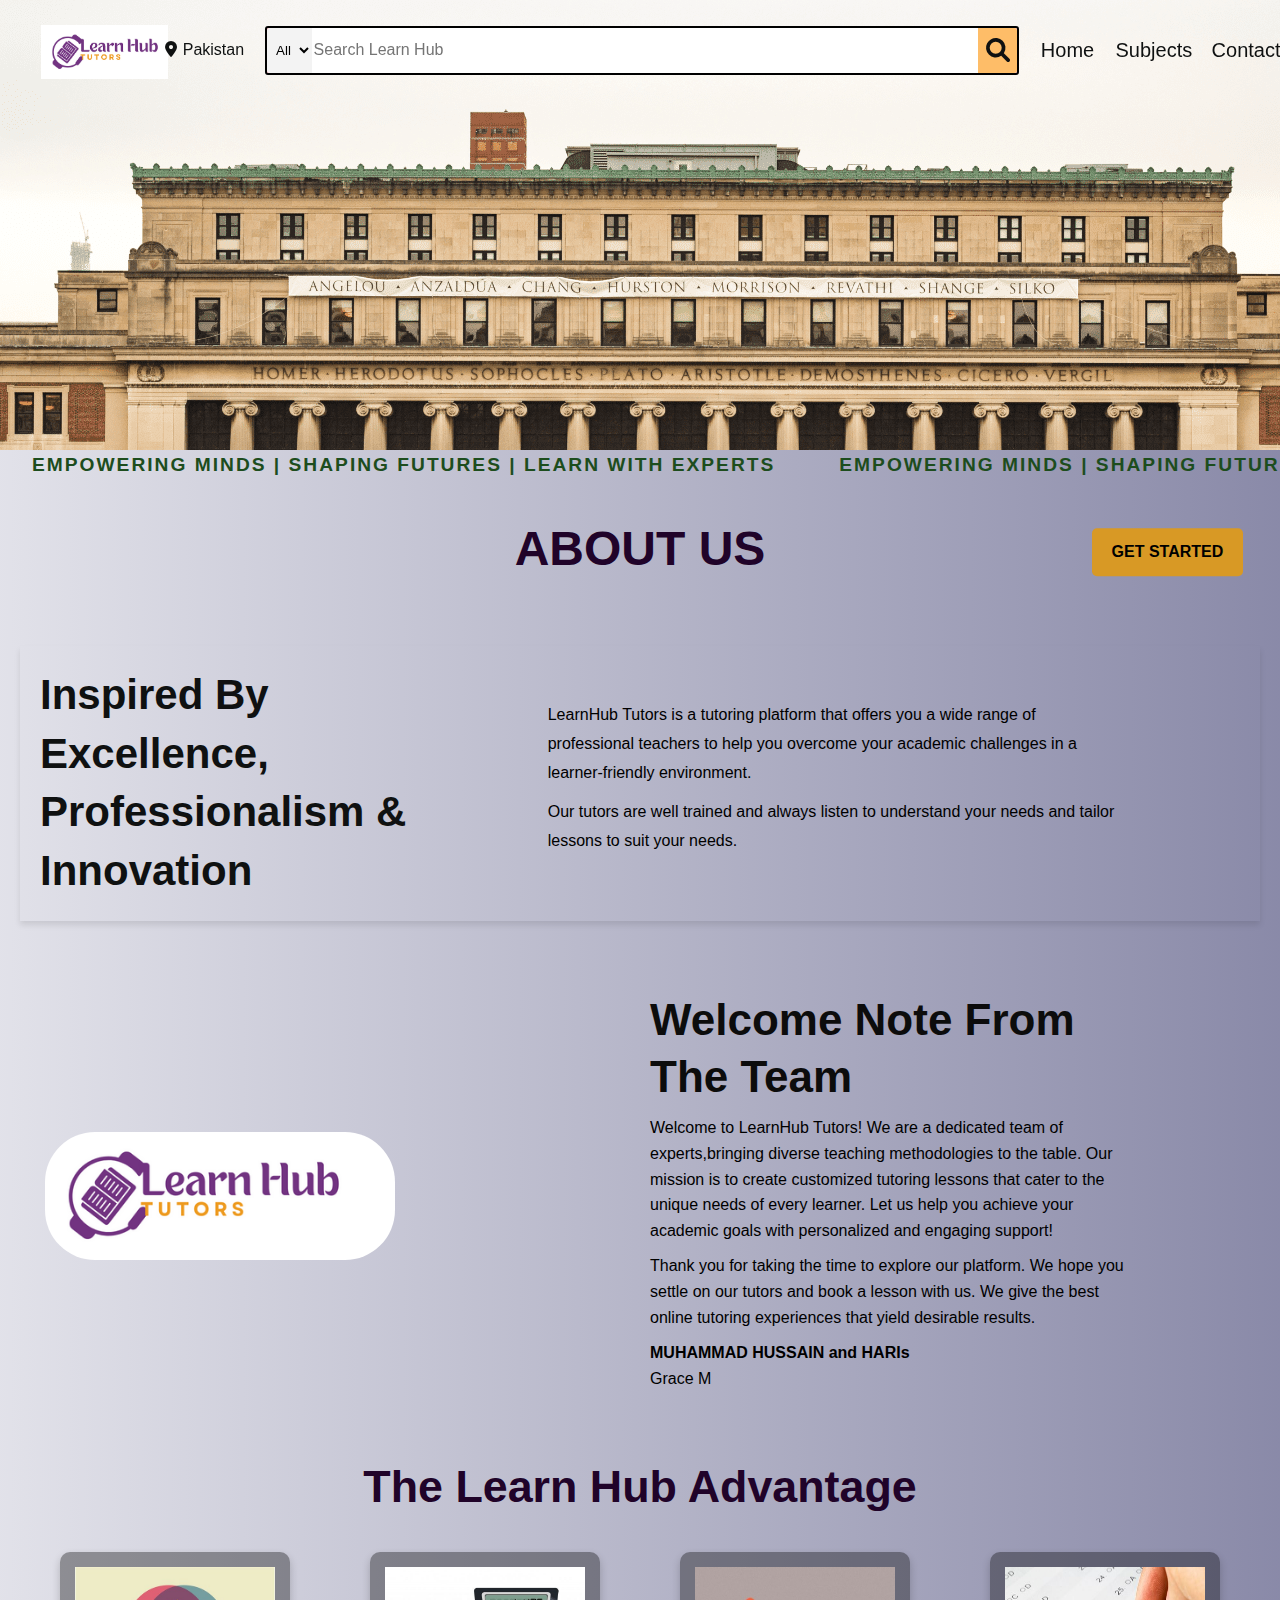
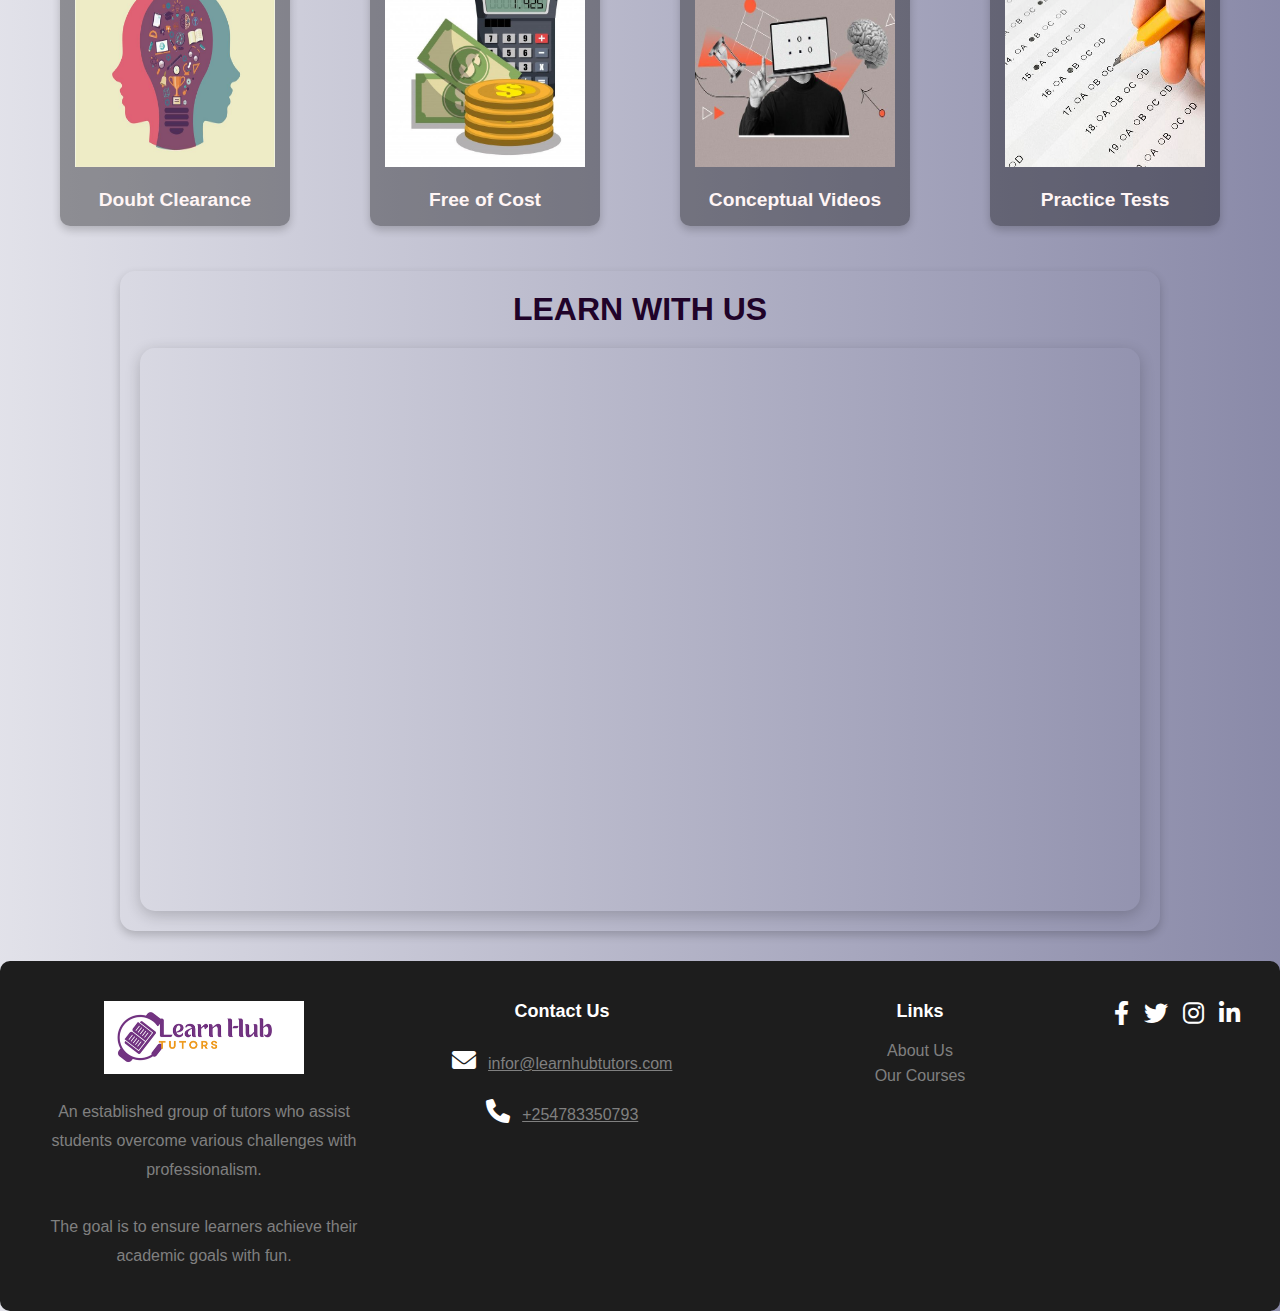
<file: index.html>
<!DOCTYPE html>
<html lang="en">

<head>
    <meta charset="UTF-8">
    <meta name="viewport" content="width=device-width, initial-scale=1.0">
    
    <title>LearnHub</title>
    <link rel="stylesheet" href="index.css">
    <!-- for icons -->
    <link href="https://cdnjs.cloudflare.com/ajax/libs/font-awesome/6.5.1/css/all.min.css" rel="stylesheet">

 

</head>

<body>
    
    <header>
        <div class="navbar">
            <div class="nav-logo border">
                <div class="logo border">
                </div>
            </div>
            <div class="nav-adddress border">
                <div class="add-icon">
                    <i class="fa-solid fa-location-dot"></i>
                    <p class="secondpara">Pakistan</p>
                </div>
            </div>
            <div class="nav-search">
                <select class="search-select">
                    <option value="">All</option>
                </select>
                <input placeholder="Search Learn Hub" class="input">
                <link href="https://cdnjs.cloudflare.com/ajax/libs/font-awesome/6.0.0-beta3/css/all.min.css" rel="stylesheet">
                <div class="searchicon">
                    <i class="fa-solid fa-magnifying-glass"></i>
                </div>
            </div>
            <li class="border">
                <a href="index.html">Home</a>
                <ul>
                    <li><a href="#about">About Us</a></li>
                    <li><a href="#services">Services</a></li>
                    <li><a href="#contact">Contact</a></li>
                </ul>
            </li>
            <a href="sub.html">Subjects</a>
            <a href="#contact" class="contactbtn">Contact</a>
            
        </div>
    </header>
    
    
    <script>
        // Detect scroll event
        window.onscroll = function() {
            var header = document.querySelector("header");
            if (window.scrollY > 50) {
                header.style.backgroundColor = "rgba(255, 255, 255, 1)"; // Change to black with transparency when scrolling
            } else {
                header.style.backgroundColor = "transparent"; // Keep it transparent at the top
            }
        };
    </script>
    <div class="mainimage" >
        <img src="Mask-Group-65.png" alt="">
    </div>

    <div class="headline-container" id="about" >
        <div class="headline" >
            <p>Empowering Minds | Shaping Futures | Learn With Experts</p>
            <p>Empowering Minds | Shaping Futures | Learn With Experts</p>
        </div>
    </div >
    


    <div class="containerA"  >
       <h1>ABOUT US</h1>
       <div class="get-started-container">
        <a href="sub.html" class="get-started-btn">GET STARTED</a>
    </div>
    </div>

    <div class="containerb">
        <div class="containerb1">
            <h2 class="heading2">Inspired By Excellence, Professionalism & Innovation</h2>
        </div>
        <div class="containerb2">
            <p class="peragraph1">LearnHub Tutors is a tutoring platform that offers you a wide range of <br>professional teachers to help you overcome your academic challenges in a <br>learner-friendly environment.</p>
            <p class="peragraph1" id="services">Our tutors are well trained and always listen to understand your needs and tailor <br>lessons to suit your needs.</p>
        </div>
    </div>

    <div class="founder-section" >
        <div class="founder-image">
            <img src="LEARN HIB LOGO.png" alt="LearnHub Logo">
        </div>
        <div class="founder-text">
            <h2>Welcome Note From The Team</h2>
            <p>
                Welcome to LearnHub Tutors! We are a dedicated team of experts,bringing diverse teaching methodologies to the table. Our mission is to create customized tutoring lessons that cater to the unique needs of every learner. Let us help you achieve your academic goals with personalized and engaging support!
            </p>
            <p>
                Thank you for taking the time to explore our platform. We hope you settle on 
                our tutors and book a lesson with us. We give the best online tutoring 
                experiences that yield desirable results.
            </p>
            <p>
                <strong>MUHAMMAD HUSSAIN and HARIs</strong><br>
                Grace M
            </p>
        </div>
    </div>

    <!-- advantages -->
    <div class="advantages-section">
        <h1>The Learn Hub Advantage</h1>
        <div class="advantages-container">
          <div class="advantage">
            <img src="doubtClearence.jpg" alt="Doubt clearance">
            <h3>Doubt Clearance</h3>
          </div>
          <div class="advantage">
            <img src="Freeofcost.jpg" alt="Free of cost">
            <h3>Free of Cost</h3>
          </div>
          <div class="advantage">
            <img src="Conceptualvideos.jpg" alt="Conceptual videos">
            <h3>Conceptual Videos</h3>
          </div>
          <div class="advantage">
            <img src="Practicetests.jpg" alt="Practice tests">
            <h3>Practice Tests</h3>
          </div>
        </div>
      </div>
<!-- video -->
    <div class="video-section">
        <h2>LEARN WITH US</h2>
        <div class="video-container">
            <iframe 
                src="https://www.youtube.com/embed/M4yMYF80CFI" 
                title="YouTube video player" 
                frameborder="0" 
                allow="accelerometer; autoplay; clipboard-write; encrypted-media; gyroscope; picture-in-picture" 
                allowfullscreen>
            </iframe>
        </div>
    </div>
    
    
    
   


    

    <!-- footer -->

    <footer style="background-color: #1d1d1d; color: white; padding: 40px 0;">
        <div class="container" style="display: flex; justify-content: space-between; align-items: flex-start; flex-wrap: wrap; gap: 30px; max-width: 1200px; margin: auto; padding: 0 20px;" id="contact">
          <!-- Logo and Description -->
          <div style="flex: 1; min-width: 250px;">
            <img src="LEARN HIB LOGO.png" alt="Learn Hub Tutors Logo" style="max-width: 200px;">
            <p style="margin-top: 20px; line-height: 1.8;color: gray;">
              An established group of tutors who assist students overcome various challenges with professionalism. <br><br>
              The goal is to ensure learners achieve their academic goals with fun.
            </p>
          </div>
      
          <!-- Contact Info -->
          <div style="flex: 1; min-width: 250px;">
            <h3 style="margin-bottom: 15px; font-size: 18px;">Contact Us</h3>
            <p class="contact-item">
                <i class="fa fa-envelope" style="margin-right: 8px;"></i>
                <a href="mailto:infor@learnhubtutors.com">infor@learnhubtutors.com</a>
              </p>
              <p class="contact-item">
                <i class="fa fa-phone" style="margin-right: 8px;"></i>
                <a href="tel:+254783350793">+254783350793</a>
              </p>
          </div>
      
          <!-- Links -->
          <div style="flex: 1; min-width: 150px;">
            <h3 style="margin-bottom: 15px; font-size: 18px;">Links</h3>
            <ul style="list-style: none; padding: 0; line-height: 1.8;">
                <li><a href="#about">About Us</a></li>
                <li><a href="sub.html">Our Courses</a></li>
              </ul>
          </div>
      
          <!-- Social Media -->
          <div style="display: flex; gap: 15px;">
            <a href="#" style="color: white; text-decoration: none; transition: color 0.3s;">
              <i class="fa-brands fa-facebook-f" style="font-size: 24px;"></i>
            </a>
            <a href="#" style="color: white; text-decoration: none; transition: color 0.3s;">
              <i class="fa-brands fa-twitter" style="font-size: 24px;"></i>
            </a>
            <a href="#" style="color: white; text-decoration: none; transition: color 0.3s;">
              <i class="fa-brands fa-instagram" style="font-size: 24px;"></i>
            </a>
            <a href="#" style="color: white; text-decoration: none; transition: color 0.3s;">
              <i class="fa-brands fa-linkedin-in" style="font-size: 24px;"></i>
            </a>
          </div>
          
        </div>
      </footer>
      
      

   
</body>

</html>
</file>
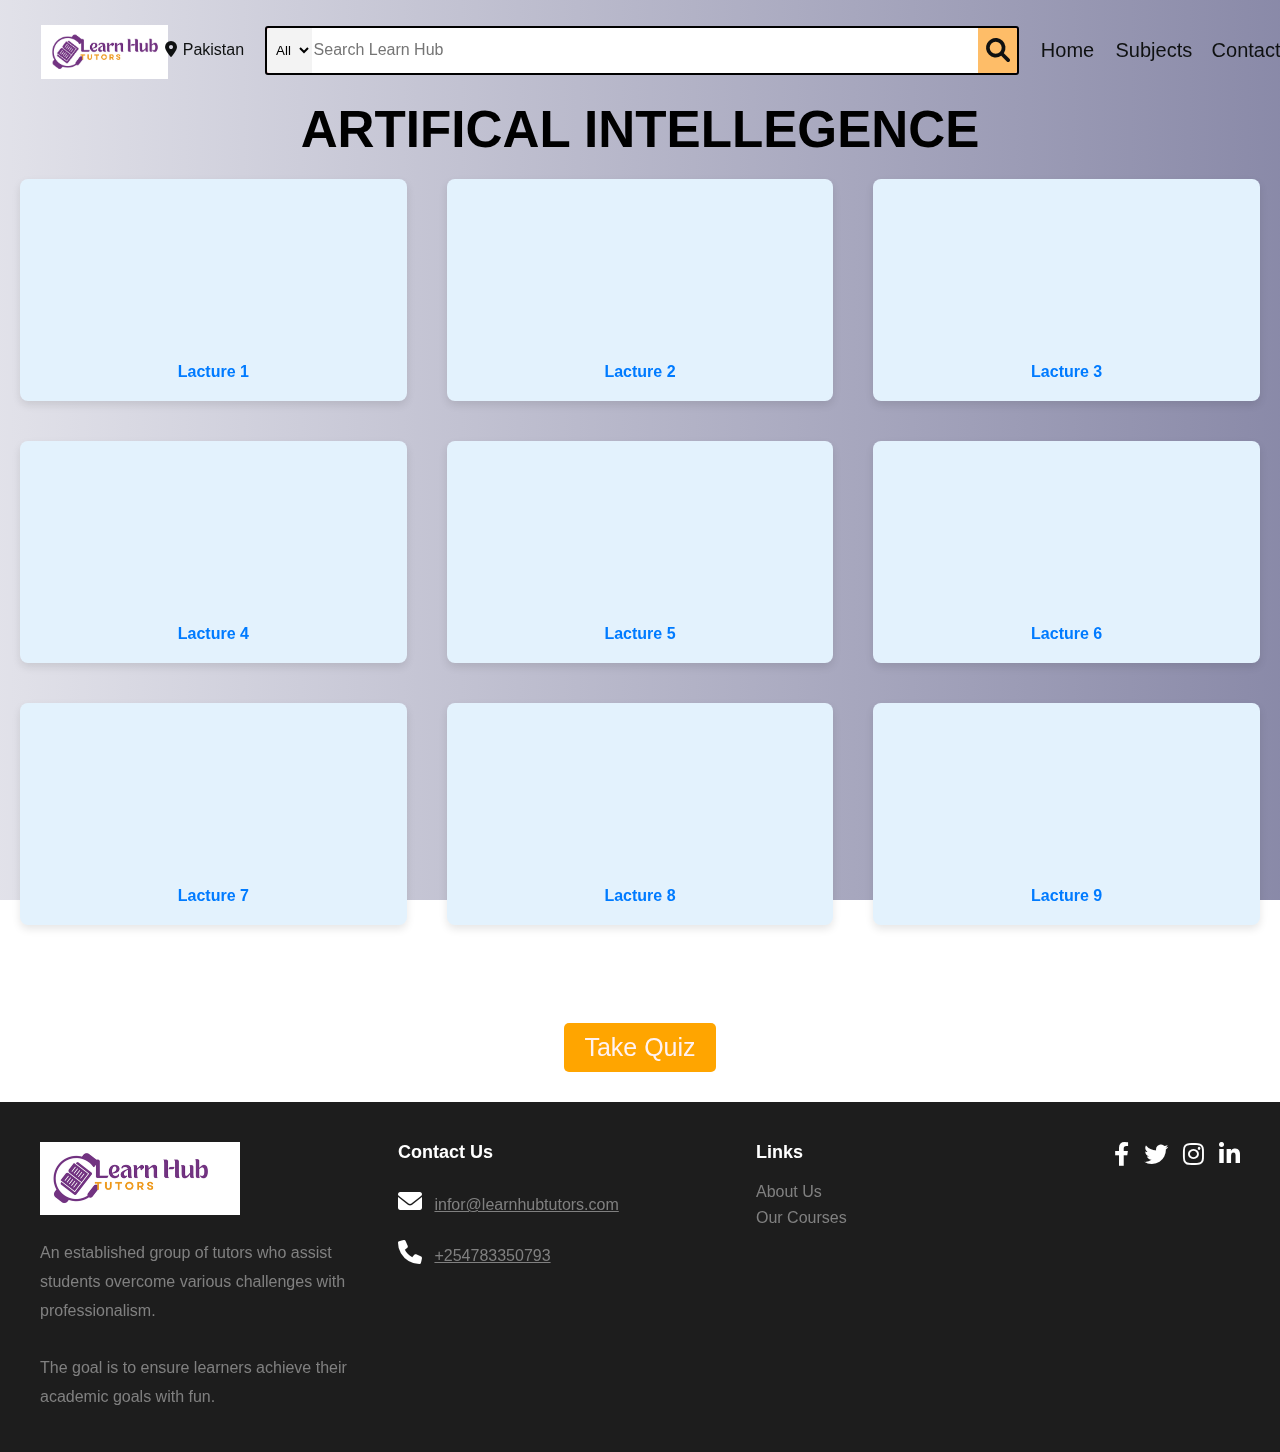
<file: ai.html>
<!DOCTYPE html>
<html lang="en">
<head>
    <meta charset="UTF-8">
    <meta name="viewport" content="width=device-width, initial-scale=1.0">
    <link rel="stylesheet" href="internalsub.css">
      <!-- for icons -->
      <link href="https://cdnjs.cloudflare.com/ajax/libs/font-awesome/6.5.1/css/all.min.css" rel="stylesheet">
    <title>ARTIFICAL INTELLEGENCE</title>
</head>
<body>
    <!-- navbar -->
    <header>
        <div class="navbar">
            <div class="nav-logo border">
                <div class="logo border">
                </div>
            </div>
            <div class="nav-adddress border">
                <div class="add-icon">
                    <i class="fa-solid fa-location-dot"></i>
                    <p class="secondpara">Pakistan</p>
                </div>
            </div>
            <div class="nav-search">
                <select class="search-select">
                    <option value="">All</option>
                </select>
                <input placeholder="Search Learn Hub" class="input">
                <link href="https://cdnjs.cloudflare.com/ajax/libs/font-awesome/6.0.0-beta3/css/all.min.css" rel="stylesheet">
                <div class="searchicon">
                    <i class="fa-solid fa-magnifying-glass"></i>
                </div>
            </div>
            <li class="border">
                <a href="index.html">Home</a>
                <ul>
                    <li><a href="index.html#about">About Us</a></li>
                    <li><a href="index.html#services">Services</a></li>
                    <li><a href="index.html#contact">Contact</a></li>
                </ul>
            </li>
            <a href="sub.html">Subjects</a>
            <a href="index.html#contact" class="contactbtn">Contact</a>
        </div>
    </header>
    
    <script>
        // Detect scroll event
        window.onscroll = function() {
            var header = document.querySelector("header");
            if (window.scrollY > 50) {
                header.style.backgroundColor = "rgba(255, 255, 255, 1)"; // Change to black with transparency when scrolling
            } else {
                header.style.backgroundColor = "transparent"; // Keep it transparent at the top
            }
        };
    </script>


<!-- boxes -->

  
<div class="container">
  <div class="heading">ARTIFICAL INTELLEGENCE</div>
  <div class="grid">
    <div class="box">
      <iframe width="100%" height="150" src="https://www.youtube.com/embed/JMUxmLyrhSk" frameborder="0" allowfullscreen></iframe>
      <a href="https://www.youtube.com/watch?v=JMUxmLyrhSk" target="_blank">Lacture 1</a>
    </div>
    <div class="box">
      <iframe width="100%" height="150" src="https://www.youtube.com/embed/RdTozKPY_OQ" frameborder="0" allowfullscreen></iframe>
      <a href="https://www.youtube.com/watch?v=RdTozKPY_OQ" target="_blank">Lacture 2</a>
    </div>
    <div class="box">
      <iframe width="100%" height="150" src="https://www.youtube.com/embed/BY1KOyuHf_U" frameborder="0" allowfullscreen></iframe>
      <a href="https://www.youtube.com/watch?v=BY1KOyuHf_U" target="_blank">Lacture 3</a>
    </div>
    <div class="box">
      <iframe width="100%" height="150" src="https://www.youtube.com/embed/Z0iHrjuBi1o" frameborder="0" allowfullscreen></iframe>
      <a href="https://www.youtube.com/watch?v=Z0iHrjuBi1o" target="_blank">Lacture 4</a>
    </div>
    <div class="box">
      <iframe width="100%" height="150" src="https://www.youtube.com/embed/DiCoSwO6zNc" frameborder="0" allowfullscreen></iframe>
      <a href="https://www.youtube.com/watch?v=DiCoSwO6zNc" target="_blank">Lacture 5</a>
    </div>
    <div class="box">
      <iframe width="100%" height="150" src="https://www.youtube.com/embed/DmKnVX5DtNg" frameborder="0" allowfullscreen></iframe>
      <a href="https://www.youtube.com/watch?v=DmKnVX5DtNg" target="_blank">Lacture 6</a>
    </div>
    <div class="box">
      <iframe width="100%" height="150" src="https://www.youtube.com/embed/4bsudRcsMoc" frameborder="0" allowfullscreen></iframe>
      <a href="https://www.youtube.com/watch?v=4bsudRcsMoc" target="_blank">Lacture 7</a>
    </div>
    <div class="box">
      <iframe width="100%" height="150" src="https://www.youtube.com/embed/JMUxmLyrhSk" frameborder="0" allowfullscreen></iframe>
      <a href="https://www.youtube.com/watch?v=JMUxmLyrhSk" target="_blank">Lacture 8</a>
    </div>
    <div class="box">
      <iframe width="100%" height="150" src="https://www.youtube.com/embed/7Rgxflqhz7o" frameborder="0" allowfullscreen></iframe>
      <a href="https://www.youtube.com/watch?v=7Rgxflqhz7o" target="_blank">Lacture 9</a>
    </div>
  </div>
</div>



<!-- button -->
<div class="button-container">
  <a href="aiQuiz.html"> <button class="quiz-button">Take Quiz</button></a>
   
  </div>

<!-- footer -->

    <footer style="background-color: #1d1d1d; color: white; padding: 40px 0;">
        <div class="container" style="display: flex; justify-content: space-between; align-items: flex-start; flex-wrap: wrap; gap: 30px; max-width: 1200px; margin: auto; padding: 0 20px;" id="contact">
          <!-- Logo and Description -->
          <div style="flex: 1; min-width: 250px;">
            <img src="LEARN HIB LOGO.png" alt="Learn Hub Tutors Logo" style="max-width: 200px;">
            <p style="margin-top: 20px; line-height: 1.8;color: gray;">
              An established group of tutors who assist students overcome various challenges with professionalism. <br><br>
              The goal is to ensure learners achieve their academic goals with fun.
            </p>
          </div>
      
          <!-- Contact Info -->
          <div style="flex: 1; min-width: 250px;">
            <h3 style="margin-bottom: 15px; font-size: 18px;">Contact Us</h3>
            <p class="contact-item">
                <i class="fa fa-envelope" style="margin-right: 8px;"></i>
                <a href="mailto:infor@learnhubtutors.com">infor@learnhubtutors.com</a>
              </p>
              <p class="contact-item">
                <i class="fa fa-phone" style="margin-right: 8px;"></i>
                <a href="tel:+254783350793">+254783350793</a>
              </p>
          </div>
      
          <!-- Links -->
          <div style="flex: 1; min-width: 150px;">
            <h3 style="margin-bottom: 15px; font-size: 18px;">Links</h3>
            <ul style="list-style: none; padding: 0; line-height: 1.8;">
                <li><a href="index.html#about">About Us</a></li>
                <li><a href="sub.html">Our Courses</a></li>
              </ul>
          </div>
      
          <!-- Social Media -->
          <div style="display: flex; gap: 15px;">
            <a href="#" style="color: white; text-decoration: none; transition: color 0.3s;">
              <i class="fa-brands fa-facebook-f" style="font-size: 24px;"></i>
            </a>
            <a href="#" style="color: white; text-decoration: none; transition: color 0.3s;">
              <i class="fa-brands fa-twitter" style="font-size: 24px;"></i>
            </a>
            <a href="#" style="color: white; text-decoration: none; transition: color 0.3s;">
              <i class="fa-brands fa-instagram" style="font-size: 24px;"></i>
            </a>
            <a href="#" style="color: white; text-decoration: none; transition: color 0.3s;">
              <i class="fa-brands fa-linkedin-in" style="font-size: 24px;"></i>
            </a>
          </div>
          
        </div>
      </footer>
    

</body>
</html>
</file>
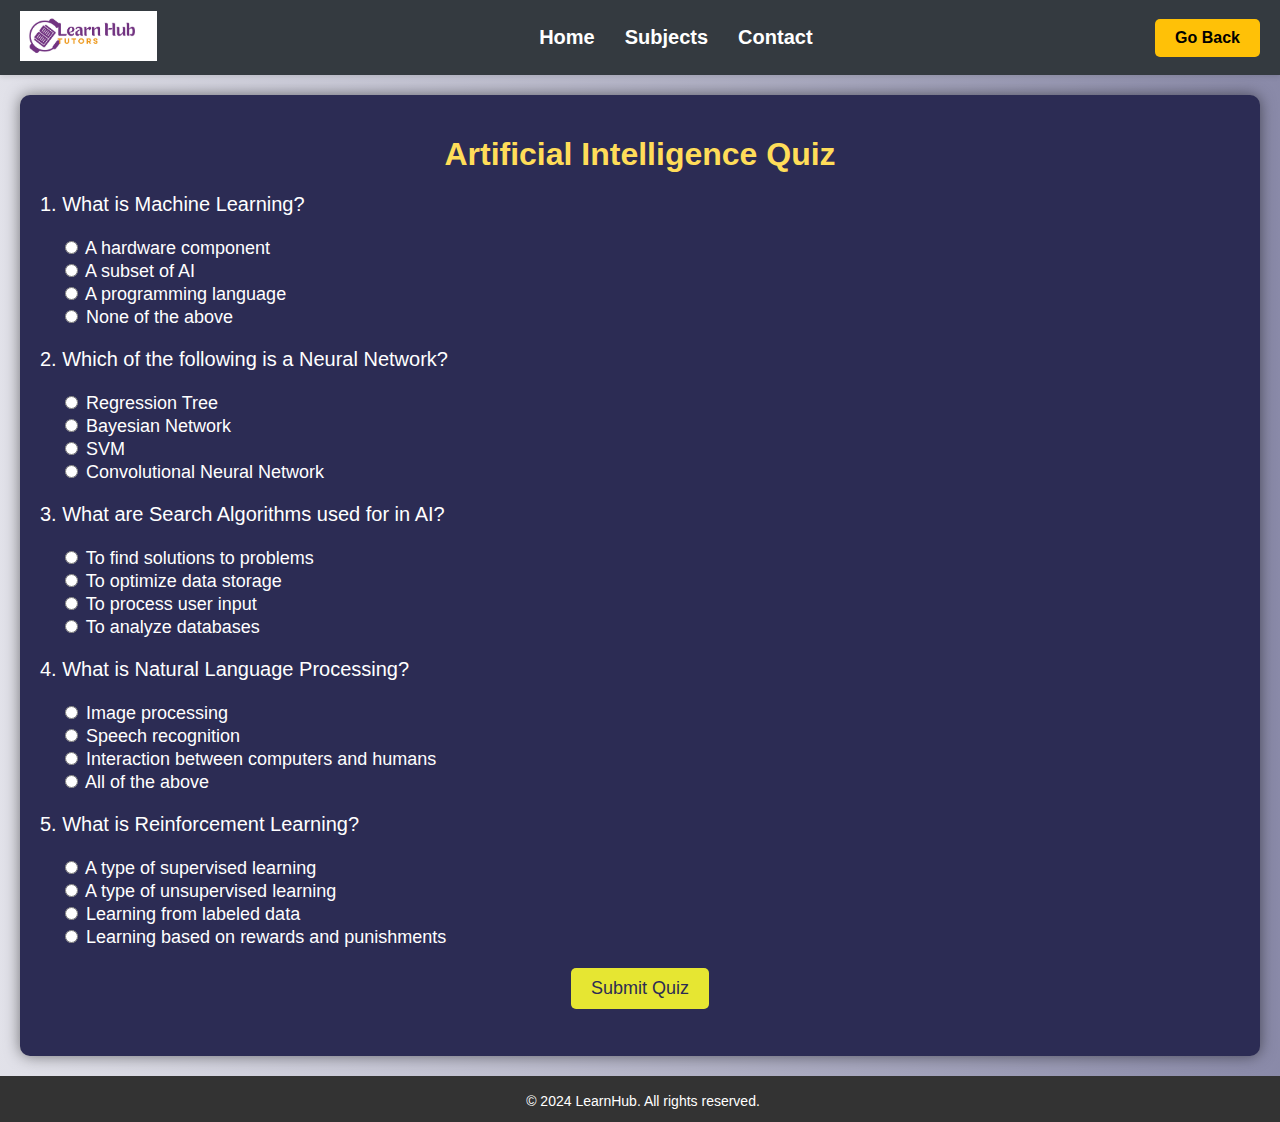
<file: aiQuiz.html>
<!DOCTYPE html>
<html lang="en">
<head>
    <meta charset="UTF-8">
    <meta name="viewport" content="width=device-width, initial-scale=1.0">
    <title>Artificial Intelligence Quiz</title>
    <link rel="stylesheet" href="subQuizes.css"> <!-- Reuse existing CSS -->
</head>
<body>
    <header>
        <div class="navbar">
            <div class="logo">
                <img src="../LEARN HIB LOGO.png" alt="Quiz Logo">
            </div>
            <nav>
                <ul class="nav-links">
                    <li><a href="../index.html">Home</a></li>
                    <li><a href="../sub.html">Subjects</a></li>
                    <li><a href="../index.html#contact">Contact</a></li>
                </ul>
            </nav>
            <a class="cta" href="../Subjects/ai.html">Go Back</a>
        </div>
    </header>
    
    <div class="quiz-container">
        <h1>Artificial Intelligence Quiz</h1>
        <form id="quiz-form">
            <!-- Question 1 -->
            <div class="question" id="q1">
                <p>1. What is Machine Learning?</p>
                <label><input type="radio" name="q1" value="a"> A hardware component</label><br>
                <label><input type="radio" name="q1" value="b"> A subset of AI</label><br>
                <label><input type="radio" name="q1" value="c"> A programming language</label><br>
                <label><input type="radio" name="q1" value="d"> None of the above</label>
            </div>
            <!-- Question 2 -->
            <div class="question" id="q2">
                <p>2. Which of the following is a Neural Network?</p>
                <label><input type="radio" name="q2" value="a"> Regression Tree</label><br>
                <label><input type="radio" name="q2" value="b"> Bayesian Network</label><br>
                <label><input type="radio" name="q2" value="c"> SVM</label><br>
                <label><input type="radio" name="q2" value="d"> Convolutional Neural Network</label>
            </div>
            <!-- Question 3 -->
            <div class="question" id="q3">
                <p>3. What are Search Algorithms used for in AI?</p>
                <label><input type="radio" name="q3" value="a"> To find solutions to problems</label><br>
                <label><input type="radio" name="q3" value="b"> To optimize data storage</label><br>
                <label><input type="radio" name="q3" value="c"> To process user input</label><br>
                <label><input type="radio" name="q3" value="d"> To analyze databases</label>
            </div>
            <!-- Question 4 -->
            <div class="question" id="q4">
                <p>4. What is Natural Language Processing?</p>
                <label><input type="radio" name="q4" value="a"> Image processing</label><br>
                <label><input type="radio" name="q4" value="b"> Speech recognition</label><br>
                <label><input type="radio" name="q4" value="c"> Interaction between computers and humans</label><br>
                <label><input type="radio" name="q4" value="d"> All of the above</label>
            </div>
            <!-- Question 5 -->
            <div class="question" id="q5">
                <p>5. What is Reinforcement Learning?</p>
                <label><input type="radio" name="q5" value="a"> A type of supervised learning</label><br>
                <label><input type="radio" name="q5" value="b"> A type of unsupervised learning</label><br>
                <label><input type="radio" name="q5" value="c"> Learning from labeled data</label><br>
                <label><input type="radio" name="q5" value="d"> Learning based on rewards and punishments</label>
            </div>
        </form>
        <button id="submit-btn">Submit Quiz</button>
        <p id="score-display"></p>
    </div>
    <footer>
        <p>© 2024 LearnHub. All rights reserved.</p>
    </footer>
    <script src="subQuizes.js"></script> 
</body>
</html>
</file>
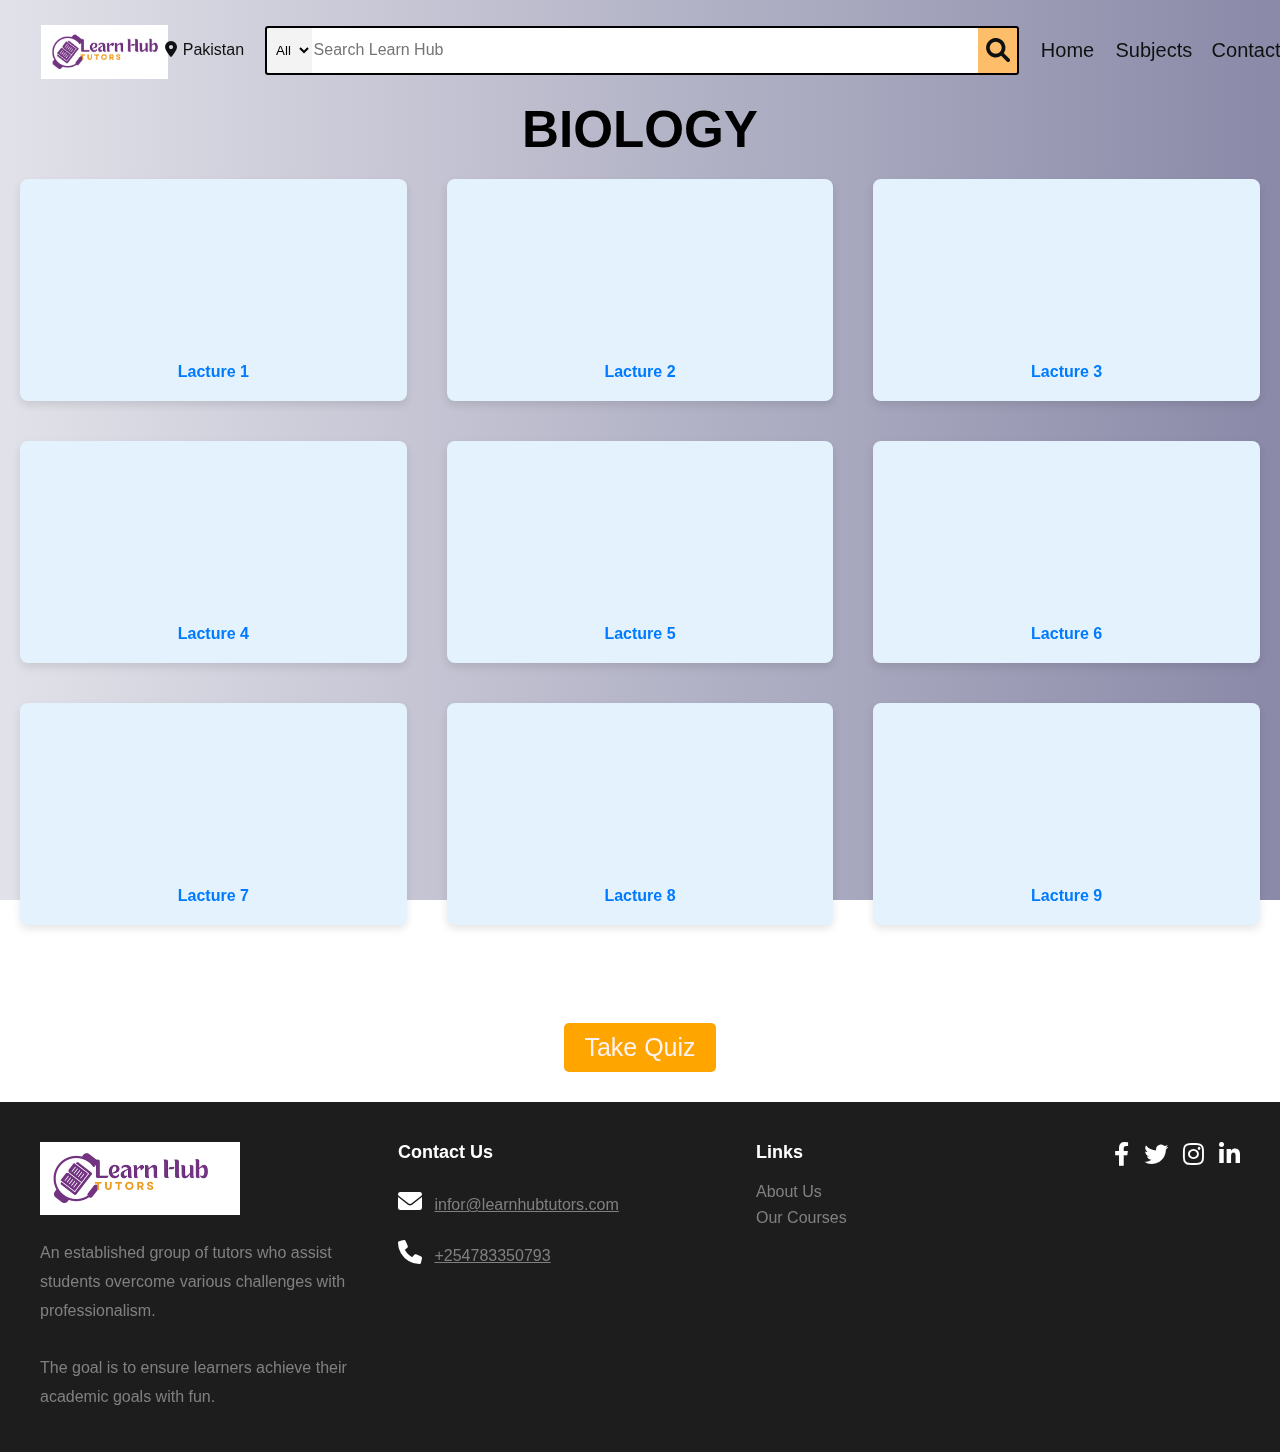
<file: bio.html>
<!DOCTYPE html>
<html lang="en">
<head>
    <meta charset="UTF-8">
    <meta name="viewport" content="width=device-width, initial-scale=1.0">
    <link rel="stylesheet" href="internalsub.css">
      <!-- for icons -->
      <link href="https://cdnjs.cloudflare.com/ajax/libs/font-awesome/6.5.1/css/all.min.css" rel="stylesheet">
    <title>BIOLOGY</title>
</head>
<body>
    <!-- navbar -->
    <header>
        <div class="navbar">
            <div class="nav-logo border">
                <div class="logo border">
                </div>
            </div>
            <div class="nav-adddress border">
                <div class="add-icon">
                    <i class="fa-solid fa-location-dot"></i>
                    <p class="secondpara">Pakistan</p>
                </div>
            </div>
            <div class="nav-search">
                <select class="search-select">
                    <option value="">All</option>
                </select>
                <input placeholder="Search Learn Hub" class="input">
                <link href="https://cdnjs.cloudflare.com/ajax/libs/font-awesome/6.0.0-beta3/css/all.min.css" rel="stylesheet">
                <div class="searchicon">
                    <i class="fa-solid fa-magnifying-glass"></i>
                </div>
            </div>
            <li class="border">
                <a href="../index.html">Home</a>
                <ul>
                    <li><a href="index.html#about">About Us</a></li>
                    <li><a href="index.html#services">Services</a></li>
                    <li><a href="index.html#contact">Contact</a></li>
                </ul>
            </li>
            <a href="sub.html">Subjects</a>
            <a href="index.html#contact" class="contactbtn">Contact</a>
        </div>
    </header>
    
    <script>
        // Detect scroll event
        window.onscroll = function() {
            var header = document.querySelector("header");
            if (window.scrollY > 50) {
                header.style.backgroundColor = "rgba(255, 255, 255, 1)"; // Change to black with transparency when scrolling
            } else {
                header.style.backgroundColor = "transparent"; // Keep it transparent at the top
            }
        };
    </script>


<!-- boxes -->

  
<div class="container">
  <div class="heading">BIOLOGY</div>
  <div class="grid">
    <div class="box">
      <iframe width="100%" height="150" src="https://www.youtube.com/embed/3tisOnOkwzo" frameborder="0" allowfullscreen></iframe>
      <a href="https://www.youtube.com/watch?v=3tisOnOkwzo" target="_blank">Lacture 1</a>
    </div>
    <div class="box">
      <iframe width="100%" height="150" src="https://www.youtube.com/embed/URUJD5NEXC8" frameborder="0" allowfullscreen></iframe>
      <a href="https://www.youtube.com/watch?v=URUJD5NEXC8" target="_blank">Lacture 2</a>
    </div>
    <div class="box">
      <iframe width="100%" height="150" src="https://www.youtube.com/embed/tZE_fQFK8EY" frameborder="0" allowfullscreen></iframe>
      <a href="https://www.youtube.com/watch?v=tZE_fQFK8EY" target="_blank">Lacture 3</a>
    </div>
    <div class="box">
      <iframe width="100%" height="150" src="https://www.youtube.com/embed/ISZLTJH5lYg" frameborder="0" allowfullscreen></iframe>
      <a href="https://www.youtube.com/watch?v=ISZLTJH5lYg" target="_blank">Lacture 4</a>
    </div>
    <div class="box">
      <iframe width="100%" height="150" src="https://www.youtube.com/embed/7xeFP0SEDdc" frameborder="0" allowfullscreen></iframe>
      <a href="https://www.youtube.com/watch?v=7xeFP0SEDdc" target="_blank">Lacture 5</a>
    </div>
    <div class="box">
      <iframe width="100%" height="150" src="https://www.youtube.com/embed/Og5xAdC8EUI" frameborder="0" allowfullscreen></iframe>
      <a href="https://www.youtube.com/watch?v=Og5xAdC8EUI" target="_blank">Lacture 6</a>
    </div>
    <div class="box">
      <iframe width="100%" height="150" src="https://www.youtube.com/embed/VEQaH4LruUo" frameborder="0" allowfullscreen></iframe>
      <a href="https://www.youtube.com/watch?v=VEQaH4LruUo" target="_blank">Lacture 7</a>
    </div>
    <div class="box">
      <iframe width="100%" height="150" src="https://www.youtube.com/embed/lEXBxijQREo" frameborder="0" allowfullscreen></iframe>
      <a href="https://www.youtube.com/watch?v=lEXBxijQREo" target="_blank">Lacture 8</a>
    </div>
    <div class="box">
      <iframe width="100%" height="150" src="https://www.youtube.com/embed/MMmOLN5zBLY" frameborder="0" allowfullscreen></iframe>
      <a href="https://www.youtube.com/watch?v=MMmOLN5zBLY" target="_blank">Lacture 9</a>
    </div>
  </div>
</div>



<!-- button -->
<div class="button-container">
  <a href="bioquiz.html"> <button class="quiz-button">Take Quiz</button></a>
    </div>

<!-- footer -->

    <footer style="background-color: #1d1d1d; color: white; padding: 40px 0;">
        <div class="container" style="display: flex; justify-content: space-between; align-items: flex-start; flex-wrap: wrap; gap: 30px; max-width: 1200px; margin: auto; padding: 0 20px;" id="contact">
          <!-- Logo and Description -->
          <div style="flex: 1; min-width: 250px;">
            <img src="LEARN HIB LOGO.png" alt="Learn Hub Tutors Logo" style="max-width: 200px;">
            <p style="margin-top: 20px; line-height: 1.8;color: gray;">
              An established group of tutors who assist students overcome various challenges with professionalism. <br><br>
              The goal is to ensure learners achieve their academic goals with fun.
            </p>
          </div>
      
          <!-- Contact Info -->
          <div style="flex: 1; min-width: 250px;">
            <h3 style="margin-bottom: 15px; font-size: 18px;">Contact Us</h3>
            <p class="contact-item">
                <i class="fa fa-envelope" style="margin-right: 8px;"></i>
                <a href="mailto:infor@learnhubtutors.com">infor@learnhubtutors.com</a>
              </p>
              <p class="contact-item">
                <i class="fa fa-phone" style="margin-right: 8px;"></i>
                <a href="tel:+254783350793">+254783350793</a>
              </p>
          </div>
      
          <!-- Links -->
          <div style="flex: 1; min-width: 150px;">
            <h3 style="margin-bottom: 15px; font-size: 18px;">Links</h3>
            <ul style="list-style: none; padding: 0; line-height: 1.8;">
                <li><a href="index.html#about">About Us</a></li>
                <li><a href="sub.html">Our Courses</a></li>
              </ul>
          </div>
      
          <!-- Social Media -->
          <div style="display: flex; gap: 15px;">
            <a href="#" style="color: white; text-decoration: none; transition: color 0.3s;">
              <i class="fa-brands fa-facebook-f" style="font-size: 24px;"></i>
            </a>
            <a href="#" style="color: white; text-decoration: none; transition: color 0.3s;">
              <i class="fa-brands fa-twitter" style="font-size: 24px;"></i>
            </a>
            <a href="#" style="color: white; text-decoration: none; transition: color 0.3s;">
              <i class="fa-brands fa-instagram" style="font-size: 24px;"></i>
            </a>
            <a href="#" style="color: white; text-decoration: none; transition: color 0.3s;">
              <i class="fa-brands fa-linkedin-in" style="font-size: 24px;"></i>
            </a>
          </div>
          
        </div>
      </footer>
    

</body>
</html>
</file>
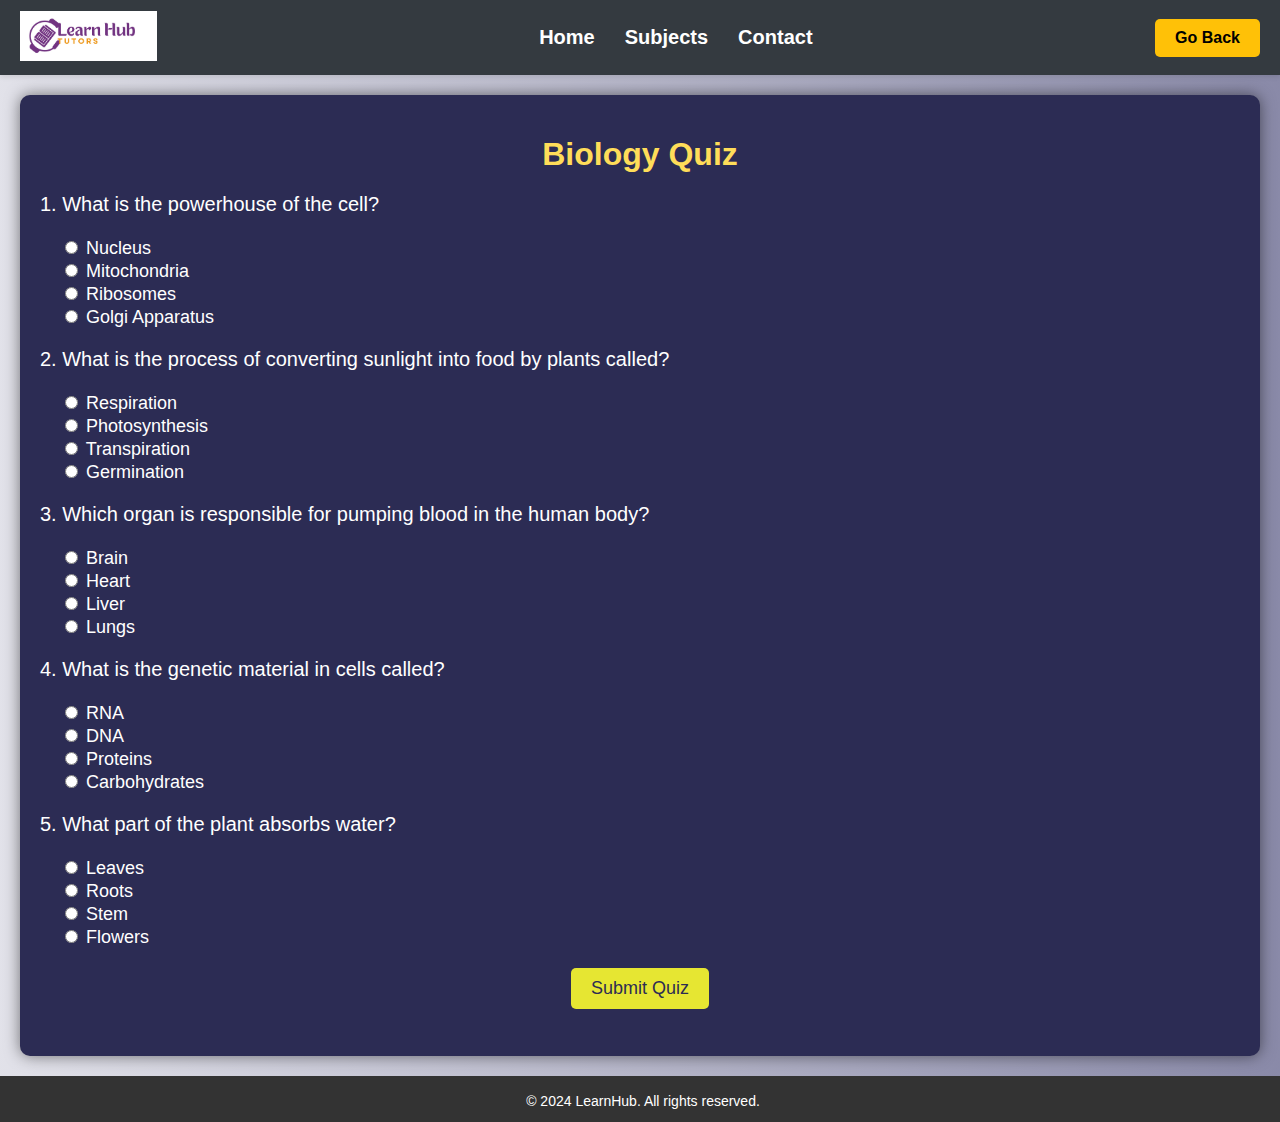
<file: bioquiz.html>
<!DOCTYPE html>
<html lang="en">
<head>
    <meta charset="UTF-8">
    <meta name="viewport" content="width=device-width, initial-scale=1.0">
    <title>Biology Quiz</title>
    <link rel="stylesheet" href="subQuizes.css"> <!-- Link your CSS file -->
</head>
<body>
    <header>
        <div class="navbar">
            <div class="logo">
                <img src="LEARN HIB LOGO.png" alt="Quiz Logo">
            </div>
            <nav>
                <ul class="nav-links">
                    <li><a href="index.html">Home</a></li>
                    <li><a href="sub.html">Subjects</a></li>
                    <li><a href="index.html#contact">Contact</a></li>
                </ul>
            </nav>
            <a class="cta" href="bio.html">Go Back</a>
        </div>
    </header>
    
   <!-- Quiz Container -->
    <div class="quiz-container">
        <h1>Biology Quiz</h1>
        <form id="quiz-form">
            <!-- Question 1 -->
            <div class="question" id="q1">
                <p>1. What is the powerhouse of the cell?</p>
                <label><input type="radio" name="q1" value="a"> Nucleus</label><br>
                <label><input type="radio" name="q1" value="b"> Mitochondria</label><br>
                <label><input type="radio" name="q1" value="c"> Ribosomes</label><br>
                <label><input type="radio" name="q1" value="d"> Golgi Apparatus</label>
            </div>

            <!-- Question 2 -->
            <div class="question" id="q2">
                <p>2. What is the process of converting sunlight into food by plants called?</p>
                <label><input type="radio" name="q2" value="a"> Respiration</label><br>
                <label><input type="radio" name="q2" value="b"> Photosynthesis</label><br>
                <label><input type="radio" name="q2" value="c"> Transpiration</label><br>
                <label><input type="radio" name="q2" value="d"> Germination</label>
            </div>

            <!-- Question 3 -->
            <div class="question" id="q3">
                <p>3. Which organ is responsible for pumping blood in the human body?</p>
                <label><input type="radio" name="q3" value="a"> Brain</label><br>
                <label><input type="radio" name="q3" value="b"> Heart</label><br>
                <label><input type="radio" name="q3" value="c"> Liver</label><br>
                <label><input type="radio" name="q3" value="d"> Lungs</label>
            </div>

            <!-- Question 4 -->
            <div class="question" id="q4">
                <p>4. What is the genetic material in cells called?</p>
                <label><input type="radio" name="q4" value="a"> RNA</label><br>
                <label><input type="radio" name="q4" value="b"> DNA</label><br>
                <label><input type="radio" name="q4" value="c"> Proteins</label><br>
                <label><input type="radio" name="q4" value="d"> Carbohydrates</label>
            </div>

            <!-- Question 5 -->
            <div class="question" id="q5">
                <p>5. What part of the plant absorbs water?</p>
                <label><input type="radio" name="q5" value="a"> Leaves</label><br>
                <label><input type="radio" name="q5" value="b"> Roots</label><br>
                <label><input type="radio" name="q5" value="c"> Stem</label><br>
                <label><input type="radio" name="q5" value="d"> Flowers</label>
            </div>
        </form>
        <button id="submit-btn">Submit Quiz</button>
        <p id="score-display"></p>
    </div>

    <!-- Footer -->
    <footer>
        <p>© 2024 LearnHub. All rights reserved.</p>
    </footer>

    <!-- JavaScript -->
    <script src="subQuizes.js"></script> <!-- Link your JS file -->
</body>
</html>
</file>
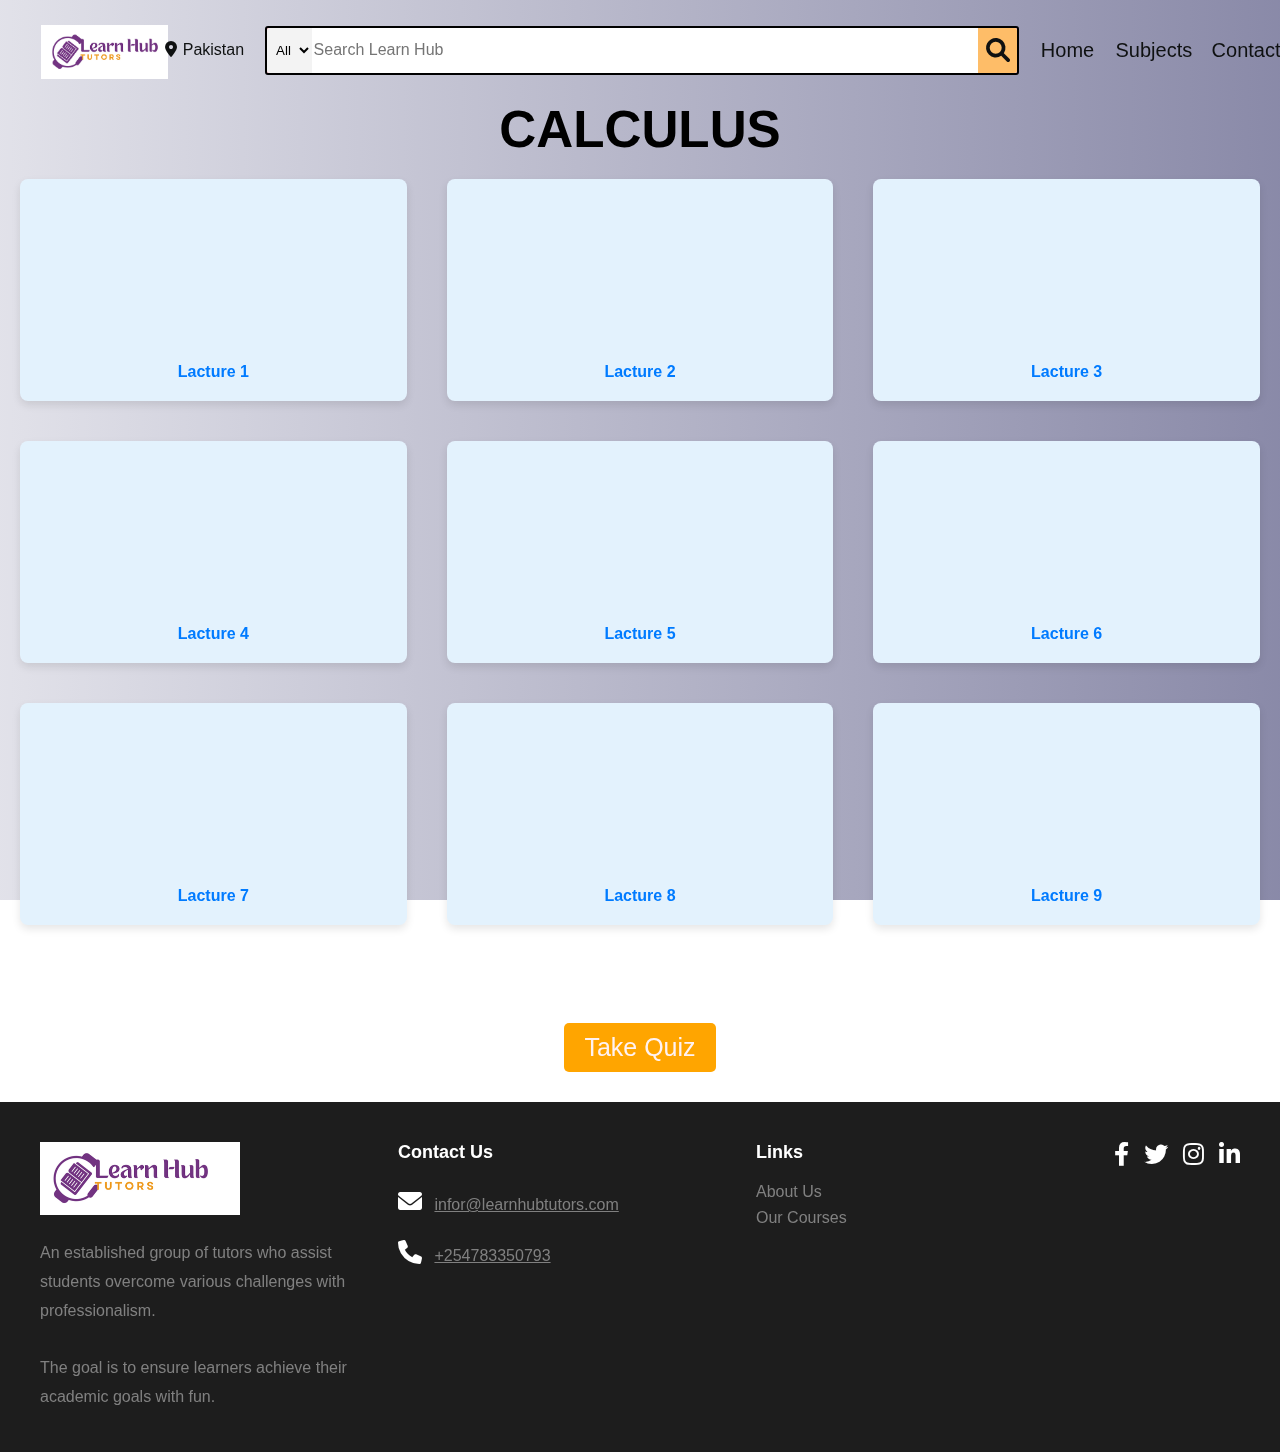
<file: calculus.html>
<!DOCTYPE html>
<html lang="en">
<head>
    <meta charset="UTF-8">
    <meta name="viewport" content="width=device-width, initial-scale=1.0">
    <link rel="stylesheet" href="internalsub.css">
      <!-- for icons -->
      <link href="https://cdnjs.cloudflare.com/ajax/libs/font-awesome/6.5.1/css/all.min.css" rel="stylesheet">
    <title>CALCULUS</title>
</head>
<body>
    <!-- navbar -->
    <header>
        <div class="navbar">
            <div class="nav-logo border">
                <div class="logo border">
                </div>
            </div>
            <div class="nav-adddress border">
                <div class="add-icon">
                    <i class="fa-solid fa-location-dot"></i>
                    <p class="secondpara">Pakistan</p>
                </div>
            </div>
            <div class="nav-search">
                <select class="search-select">
                    <option value="">All</option>
                </select>
                <input placeholder="Search Learn Hub" class="input">
                <link href="https://cdnjs.cloudflare.com/ajax/libs/font-awesome/6.0.0-beta3/css/all.min.css" rel="stylesheet">
                <div class="searchicon">
                    <i class="fa-solid fa-magnifying-glass"></i>
                </div>
            </div>
            <li class="border">
                <a href="../index.html">Home</a>
                <ul>
                    <li><a href="../index.html#about">About Us</a></li>
                    <li><a href="../index.html#services">Services</a></li>
                    <li><a href="../index.html#contact">Contact</a></li>
                </ul>
            </li>
            <a href="../sub.html">Subjects</a>
            <a href="../index.html#contact" class="contactbtn">Contact</a>
        </div>
    </header>
    
    <script>
        // Detect scroll event
        window.onscroll = function() {
            var header = document.querySelector("header");
            if (window.scrollY > 50) {
                header.style.backgroundColor = "rgba(255, 255, 255, 1)"; // Change to black with transparency when scrolling
            } else {
                header.style.backgroundColor = "transparent"; // Keep it transparent at the top
            }
        };
    </script>


<!-- boxes -->

  
<div class="container">
  <div class="heading">CALCULUS</div>
  <div class="grid">
    <div class="box">
      <iframe width="100%" height="150" src="https://www.youtube.com/embed/NKmGVE85GUU" frameborder="0" allowfullscreen></iframe>
      <a href="https://www.youtube.com/watch?v=NKmGVE85GUU" target="_blank">Lacture 1</a>
    </div>
    <div class="box">
      <iframe width="100%" height="150" src="https://www.youtube.com/embed/idrbwnWLJ7w" frameborder="0" allowfullscreen></iframe>
      <a href="https://www.youtube.com/watch?v=idrbwnWLJ7w" target="_blank">Lacture 2</a>
    </div>
    <div class="box">
      <iframe width="100%" height="150" src="https://www.youtube.com/embed/iNyUmbmQQZg" frameborder="0" allowfullscreen></iframe>
      <a href="https://www.youtube.com/watch?v=iNyUmbmQQZg" target="_blank">Lacture 3</a>
    </div>
    <div class="box">
      <iframe width="100%" height="150" src="https://www.youtube.com/embed/094y1Z2wpJg" frameborder="0" allowfullscreen></iframe>
      <a href="https://www.youtube.com/watch?v=094y1Z2wpJg" target="_blank">Lacture 4</a>
    </div>
    <div class="box">
      <iframe width="100%" height="150" src="https://www.youtube.com/embed/iSNsgj1OCLA" frameborder="0" allowfullscreen></iframe>
      <a href="https://www.youtube.com/watch?v=iSNsgj1OCLA" target="_blank">Lacture 5</a>
    </div>
    <div class="box">
      <iframe width="100%" height="150" src="https://www.youtube.com/embed/Zrv1EDIqHkY" frameborder="0" allowfullscreen></iframe>
      <a href="https://www.youtube.com/watch?v=Zrv1EDIqHkY" target="_blank">Lacture 6</a>
    </div>
    <div class="box">
      <iframe width="100%" height="150" src="https://www.youtube.com/embed/tRaq4aYPzCc" frameborder="0" allowfullscreen></iframe>
      <a href="https://www.youtube.com/watch?v=tRaq4aYPzCc" target="_blank">Lacture 7</a>
    </div>
    <div class="box">
      <iframe width="100%" height="150" src="https://www.youtube.com/embed/HeQX2HjkcNo" frameborder="0" allowfullscreen></iframe>
      <a href="https://www.youtube.com/watch?v=HeQX2HjkcNo" target="_blank">Lacture 8</a>
    </div>
    <div class="box">
      <iframe width="100%" height="150" src="https://www.youtube.com/embed/idrbwnWLJ7w" frameborder="0" allowfullscreen></iframe>
      <a href="https://www.youtube.com/watch?v=idrbwnWLJ7w" target="_blank">Lacture 9</a>
    </div>
  </div>
</div>



<!-- button -->
<div class="button-container">
  <a href="../SubQuizes/calculusQuiz.html"><button class="quiz-button">Take Quiz</button></a>
    
  </div>
  
<!-- footer -->

    <footer style="background-color: #1d1d1d; color: white; padding: 40px 0;">
        <div class="container" style="display: flex; justify-content: space-between; align-items: flex-start; flex-wrap: wrap; gap: 30px; max-width: 1200px; margin: auto; padding: 0 20px;" id="contact">
          <!-- Logo and Description -->
          <div style="flex: 1; min-width: 250px;">
            <img src="../LEARN HIB LOGO.png" alt="Learn Hub Tutors Logo" style="max-width: 200px;">
            <p style="margin-top: 20px; line-height: 1.8;color: gray;">
              An established group of tutors who assist students overcome various challenges with professionalism. <br><br>
              The goal is to ensure learners achieve their academic goals with fun.
            </p>
          </div>
      
          <!-- Contact Info -->
          <div style="flex: 1; min-width: 250px;">
            <h3 style="margin-bottom: 15px; font-size: 18px;">Contact Us</h3>
            <p class="contact-item">
                <i class="fa fa-envelope" style="margin-right: 8px;"></i>
                <a href="mailto:infor@learnhubtutors.com">infor@learnhubtutors.com</a>
              </p>
              <p class="contact-item">
                <i class="fa fa-phone" style="margin-right: 8px;"></i>
                <a href="tel:+254783350793">+254783350793</a>
              </p>
          </div>
      
          <!-- Links -->
          <div style="flex: 1; min-width: 150px;">
            <h3 style="margin-bottom: 15px; font-size: 18px;">Links</h3>
            <ul style="list-style: none; padding: 0; line-height: 1.8;">
                <li><a href="../index.html#about">About Us</a></li>
                <li><a href="/sub.html">Our Courses</a></li>
              </ul>
          </div>
      
          <!-- Social Media -->
          <div style="display: flex; gap: 15px;">
            <a href="#" style="color: white; text-decoration: none; transition: color 0.3s;">
              <i class="fa-brands fa-facebook-f" style="font-size: 24px;"></i>
            </a>
            <a href="#" style="color: white; text-decoration: none; transition: color 0.3s;">
              <i class="fa-brands fa-twitter" style="font-size: 24px;"></i>
            </a>
            <a href="#" style="color: white; text-decoration: none; transition: color 0.3s;">
              <i class="fa-brands fa-instagram" style="font-size: 24px;"></i>
            </a>
            <a href="#" style="color: white; text-decoration: none; transition: color 0.3s;">
              <i class="fa-brands fa-linkedin-in" style="font-size: 24px;"></i>
            </a>
          </div>
          
        </div>
      </footer>
    

</body>
</html>
</file>
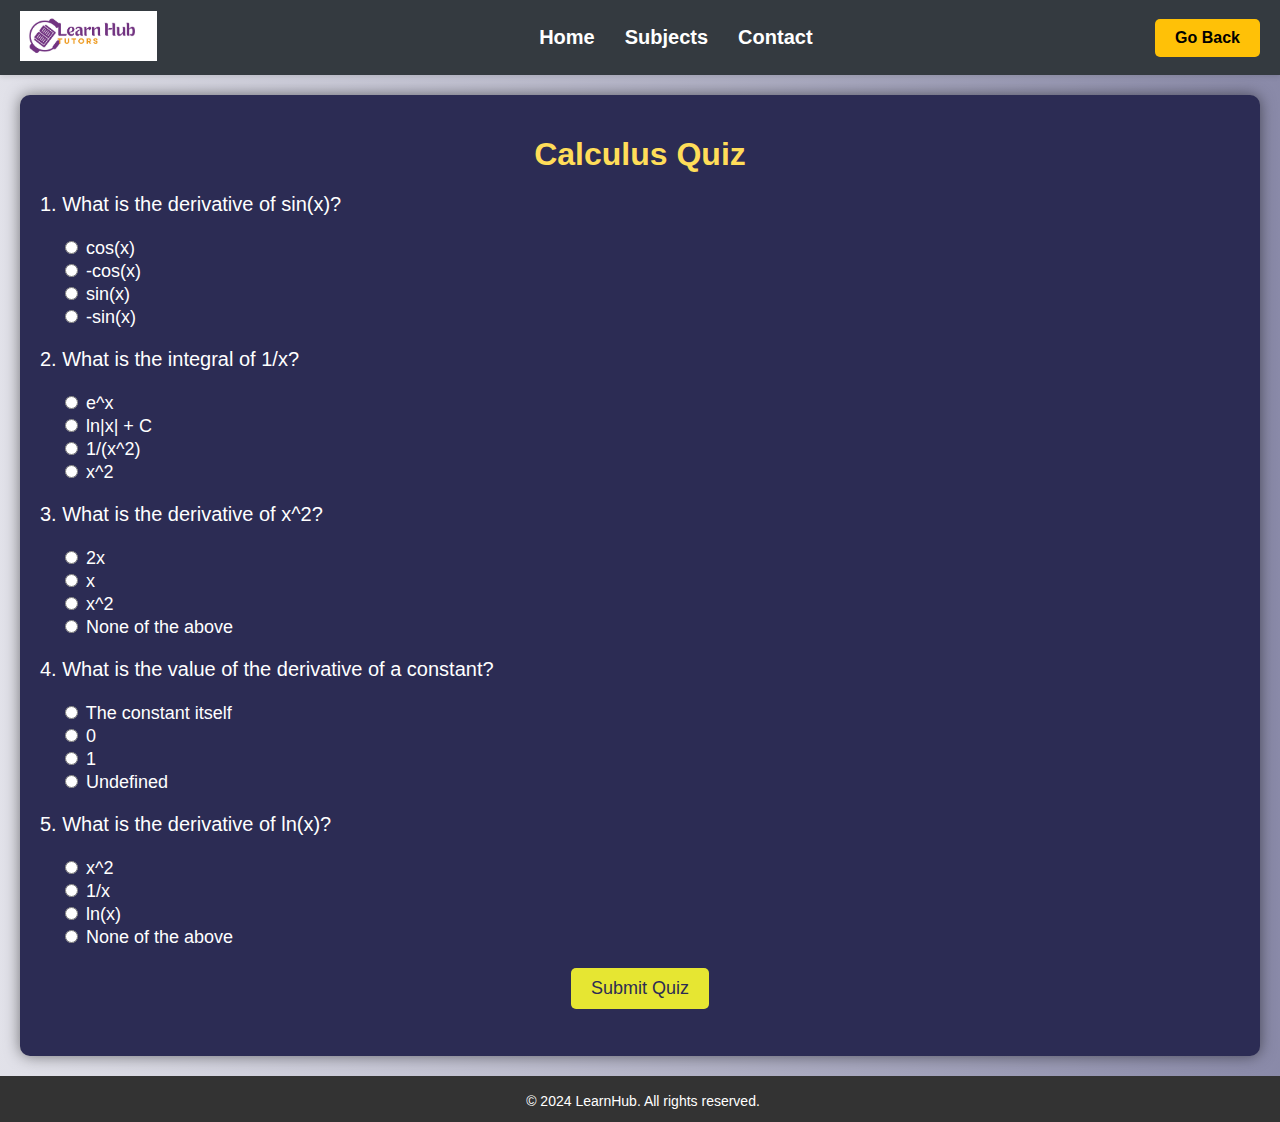
<file: calculusQuiz.html>
<!DOCTYPE html>
<html lang="en">
<head>
    <meta charset="UTF-8">
    <meta name="viewport" content="width=device-width, initial-scale=1.0">
    <title>Calculus Quiz</title>
    <link rel="stylesheet" href="subQuizes.css"> <!-- Link your CSS file -->
</head>
<body>
    <header>
        <div class="navbar">
            <div class="logo">
                <img src="LEARN HIB LOGO.png" alt="Quiz Logo">
            </div>
            <nav>
                <ul class="nav-links">
                    <li><a href="index.html">Home</a></li>
                    <li><a href="sub.html">Subjects</a></li>
                    <li><a href="index.html#contact">Contact</a></li>
                </ul>
            </nav>
            <a class="cta" href="calculus.html">Go Back</a>
        </div>
    </header>
    
   <!-- Quiz Container -->
    <div class="quiz-container">
        <h1>Calculus Quiz</h1>
        <form id="quiz-form">
            <!-- Question 1 -->
            <div class="question" id="q1">
                <p>1. What is the derivative of sin(x)?</p>
                <label><input type="radio" name="q1" value="a"> cos(x)</label><br>
                <label><input type="radio" name="q1" value="b"> -cos(x)</label><br>
                <label><input type="radio" name="q1" value="c"> sin(x)</label><br>
                <label><input type="radio" name="q1" value="d"> -sin(x)</label>
            </div>

            <!-- Question 2 -->
            <div class="question" id="q2">
                <p>2. What is the integral of 1/x?</p>
                <label><input type="radio" name="q2" value="a"> e^x</label><br>
                <label><input type="radio" name="q2" value="b"> ln|x| + C</label><br>
                <label><input type="radio" name="q2" value="c"> 1/(x^2)</label><br>
                <label><input type="radio" name="q2" value="d"> x^2</label>
            </div>

            <!-- Question 3 -->
            <div class="question" id="q3">
                <p>3. What is the derivative of x^2?</p>
                <label><input type="radio" name="q3" value="a"> 2x</label><br>
                <label><input type="radio" name="q3" value="b"> x</label><br>
                <label><input type="radio" name="q3" value="c"> x^2</label><br>
                <label><input type="radio" name="q3" value="d"> None of the above</label>
            </div>

            <!-- Question 4 -->
            <div class="question" id="q4">
                <p>4. What is the value of the derivative of a constant?</p>
                <label><input type="radio" name="q4" value="a"> The constant itself</label><br>
                <label><input type="radio" name="q4" value="b"> 0</label><br>
                <label><input type="radio" name="q4" value="c"> 1</label><br>
                <label><input type="radio" name="q4" value="d"> Undefined</label>
            </div>

            <!-- Question 5 -->
            <div class="question" id="q5">
                <p>5. What is the derivative of ln(x)?</p>
                <label><input type="radio" name="q5" value="a"> x^2</label><br>
                <label><input type="radio" name="q5" value="b"> 1/x</label><br>
                <label><input type="radio" name="q5" value="c"> ln(x)</label><br>
                <label><input type="radio" name="q5" value="d"> None of the above</label>
            </div>
        </form>
        <button id="submit-btn">Submit Quiz</button>
        <p id="score-display"></p>
    </div>

    <!-- Footer -->
    <footer>
        <p>© 2024 LearnHub. All rights reserved.</p>
    </footer>

    <!-- JavaScript -->
    <script src="subQuizes.js"></script> <!-- Link your JS file -->
</body>
</html>
</file>
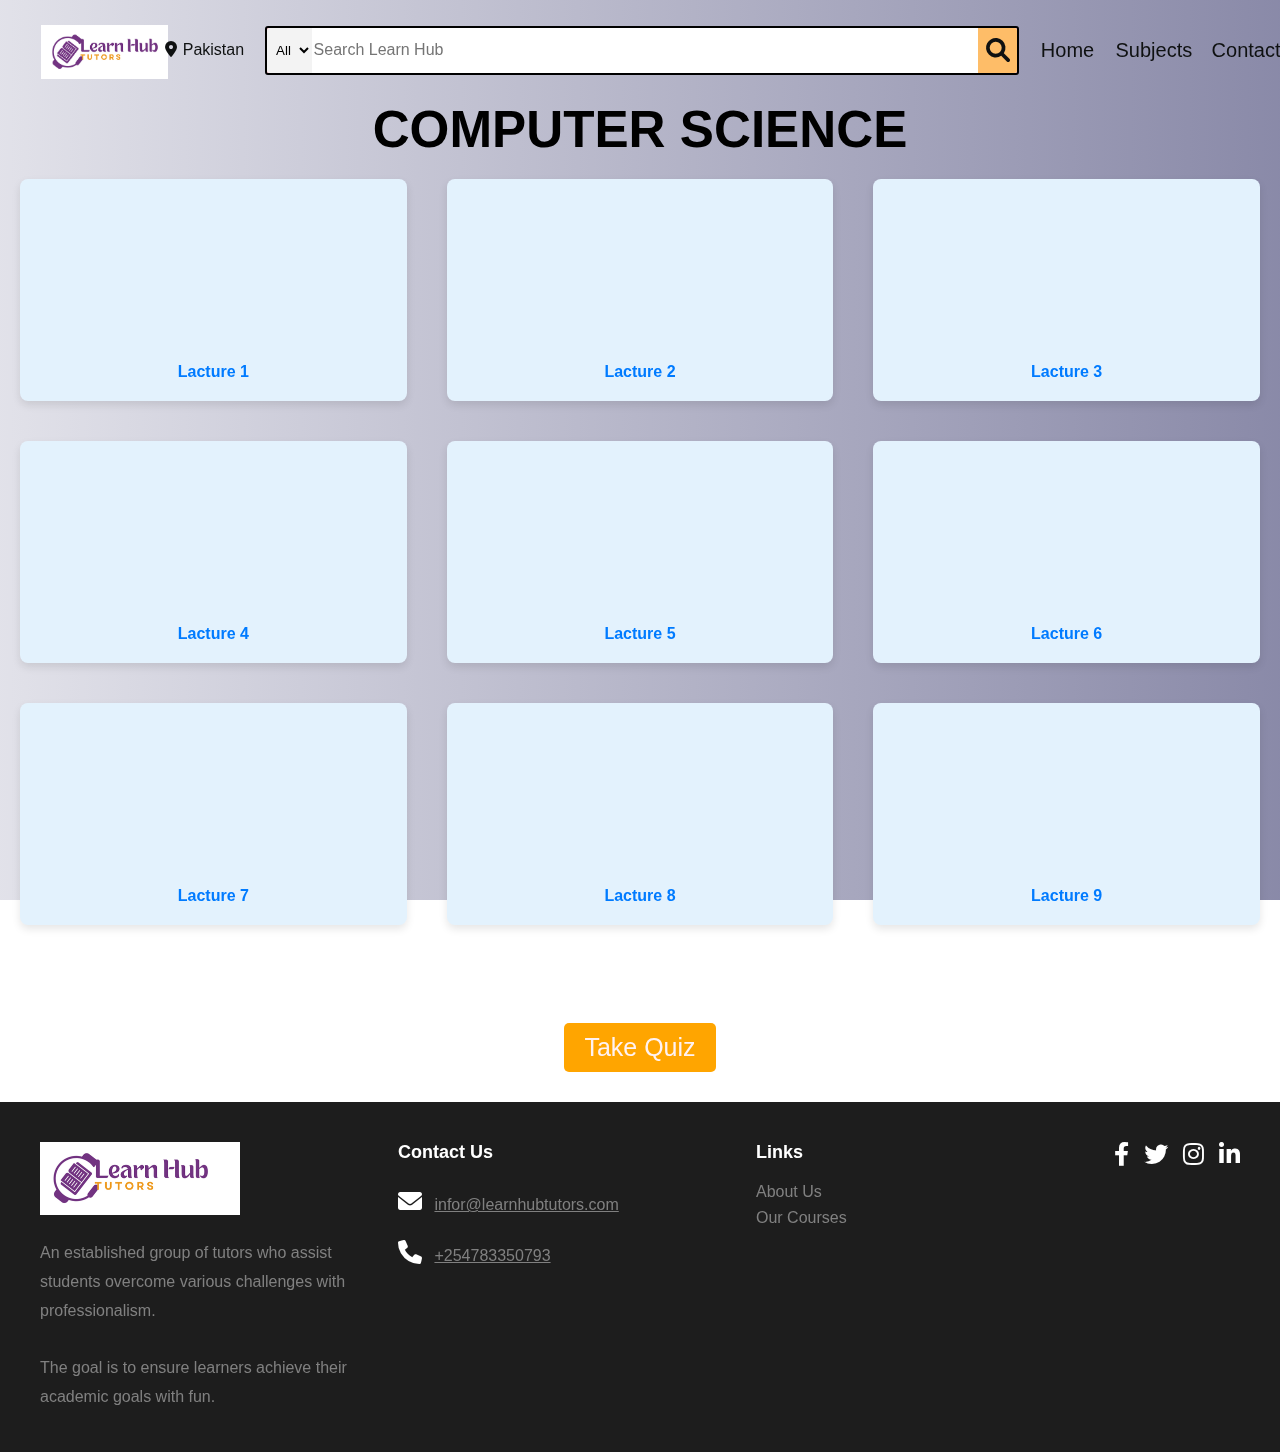
<file: computerscience.html>
<!DOCTYPE html>
<html lang="en">
<head>
    <meta charset="UTF-8">
    <meta name="viewport" content="width=device-width, initial-scale=1.0">
    <link rel="stylesheet" href="internalsub.css">
      <!-- for icons -->
      <link href="https://cdnjs.cloudflare.com/ajax/libs/font-awesome/6.5.1/css/all.min.css" rel="stylesheet">
    <title>COMPUTER SCIENCE</title>
</head>
<body>
    <!-- navbar -->
    <header>
        <div class="navbar">
            <div class="nav-logo border">
                <div class="logo border">
                </div>
            </div>
            <div class="nav-adddress border">
                <div class="add-icon">
                    <i class="fa-solid fa-location-dot"></i>
                    <p class="secondpara">Pakistan</p>
                </div>
            </div>
            <div class="nav-search">
                <select class="search-select">
                    <option value="">All</option>
                </select>
                <input placeholder="Search Learn Hub" class="input">
                <link href="https://cdnjs.cloudflare.com/ajax/libs/font-awesome/6.0.0-beta3/css/all.min.css" rel="stylesheet">
                <div class="searchicon">
                    <i class="fa-solid fa-magnifying-glass"></i>
                </div>
            </div>
            <li class="border">
                <a href="index.html">Home</a>
                <ul>
                    <li><a href="index.html#about">About Us</a></li>
                    <li><a href="index.html#services">Services</a></li>
                    <li><a href="index.html#contact">Contact</a></li>
                </ul>
            </li>
            <a href="sub.html">Subjects</a>
            <a href="index.html#contact" class="contactbtn">Contact</a>
        </div>
    </header>
    
    <script>
        // Detect scroll event
        window.onscroll = function() {
            var header = document.querySelector("header");
            if (window.scrollY > 50) {
                header.style.backgroundColor = "rgba(255, 255, 255, 1)"; // Change to black with transparency when scrolling
            } else {
                header.style.backgroundColor = "transparent"; // Keep it transparent at the top
            }
        };
    </script>


<!-- boxes -->

  
<div class="container">
  <div class="heading">COMPUTER SCIENCE</div>
  <div class="grid">
    <div class="box">
      <iframe width="100%" height="150" src="https://www.youtube.com/embed/LN0ucKNX0hc" frameborder="0" allowfullscreen></iframe>
      <a href="https://www.youtube.com/watch?v=LN0ucKNX0hc" target="_blank">Lacture 1</a>
    </div>
    <div class="box">
      <iframe width="100%" height="150" src="https://www.youtube.com/embed/gI-qXk7XojA" frameborder="0" allowfullscreen></iframe>
      <a href="https://www.youtube.com/watch?v=gI-qXk7XojA" target="_blank">Lacture 2</a>
    </div>
    <div class="box">
      <iframe width="100%" height="150" src="https://www.youtube.com/embed/1GSjbWt0c9M" frameborder="0" allowfullscreen></iframe>
      <a href="https://www.youtube.com/watch?v=1GSjbWt0c9M" target="_blank">Lacture 3</a>
    </div>
    <div class="box">
      <iframe width="100%" height="150" src="https://www.youtube.com/embed/1I5ZMmrOfnA" frameborder="0" allowfullscreen></iframe>
      <a href="https://www.youtube.com/watch?v=1I5ZMmrOfnA" target="_blank">Lacture 4</a>
    </div>
    <div class="box">
      <iframe width="100%" height="150" src="https://www.youtube.com/embed/fpnE6UAfbtU" frameborder="0" allowfullscreen></iframe>
      <a href="https://www.youtube.com/watch?v=fpnE6UAfbtU" target="_blank">Lacture 5</a>
    </div>
    <div class="box">
      <iframe width="100%" height="150" src="https://www.youtube.com/embed/FZGugFqdr60" frameborder="0" allowfullscreen></iframe>
      <a href="https://www.youtube.com/watch?v=FZGugFqdr60" target="_blank">Lacture 6</a>
    </div>
    <div class="box">
      <iframe width="100%" height="150" src="https://www.youtube.com/embed/zltgXvg6r3k" frameborder="0" allowfullscreen></iframe>
      <a href="https://www.youtube.com/watch?v=zltgXvg6r3k" target="_blank">Lacture 7</a>
    </div>
    <div class="box">
      <iframe width="100%" height="150" src="https://www.youtube.com/embed/rtAlC5J1U40" frameborder="0" allowfullscreen></iframe>
      <a href="https://www.youtube.com/watch?v=rtAlC5J1U40" target="_blank">Lacture 8</a>
    </div>
    <div class="box">
      <iframe width="100%" height="150" src="https://www.youtube.com/embed/fpnE6UAfbtU" frameborder="0" allowfullscreen></iframe>
      <a href="https://www.youtube.com/watch?v=fpnE6UAfbtU" target="_blank">Lacture 9</a>
    </div>
  </div>
</div>



<!-- button -->
<div class="button-container">
  <a href="computerscienceQuiz.html"><button class="quiz-button">Take Quiz</button></a>
    
  </div>

<!-- footer -->

    <footer style="background-color: #1d1d1d; color: white; padding: 40px 0;">
        <div class="container" style="display: flex; justify-content: space-between; align-items: flex-start; flex-wrap: wrap; gap: 30px; max-width: 1200px; margin: auto; padding: 0 20px;" id="contact">
          <!-- Logo and Description -->
          <div style="flex: 1; min-width: 250px;">
            <img src="LEARN HIB LOGO.png" alt="Learn Hub Tutors Logo" style="max-width: 200px;">
            <p style="margin-top: 20px; line-height: 1.8;color: gray;">
              An established group of tutors who assist students overcome various challenges with professionalism. <br><br>
              The goal is to ensure learners achieve their academic goals with fun.
            </p>
          </div>
      
          <!-- Contact Info -->
          <div style="flex: 1; min-width: 250px;">
            <h3 style="margin-bottom: 15px; font-size: 18px;">Contact Us</h3>
            <p class="contact-item">
                <i class="fa fa-envelope" style="margin-right: 8px;"></i>
                <a href="mailto:infor@learnhubtutors.com">infor@learnhubtutors.com</a>
              </p>
              <p class="contact-item">
                <i class="fa fa-phone" style="margin-right: 8px;"></i>
                <a href="tel:+254783350793">+254783350793</a>
              </p>
          </div>
      
          <!-- Links -->
          <div style="flex: 1; min-width: 150px;">
            <h3 style="margin-bottom: 15px; font-size: 18px;">Links</h3>
            <ul style="list-style: none; padding: 0; line-height: 1.8;">
                <li><a href="index.html#about">About Us</a></li>
                <li><a href="sub.html">Our Courses</a></li>
              </ul>
          </div>
      
          <!-- Social Media -->
          <div style="display: flex; gap: 15px;">
            <a href="#" style="color: white; text-decoration: none; transition: color 0.3s;">
              <i class="fa-brands fa-facebook-f" style="font-size: 24px;"></i>
            </a>
            <a href="#" style="color: white; text-decoration: none; transition: color 0.3s;">
              <i class="fa-brands fa-twitter" style="font-size: 24px;"></i>
            </a>
            <a href="#" style="color: white; text-decoration: none; transition: color 0.3s;">
              <i class="fa-brands fa-instagram" style="font-size: 24px;"></i>
            </a>
            <a href="#" style="color: white; text-decoration: none; transition: color 0.3s;">
              <i class="fa-brands fa-linkedin-in" style="font-size: 24px;"></i>
            </a>
          </div>
          
        </div>
      </footer>
    

</body>
</html>
</file>
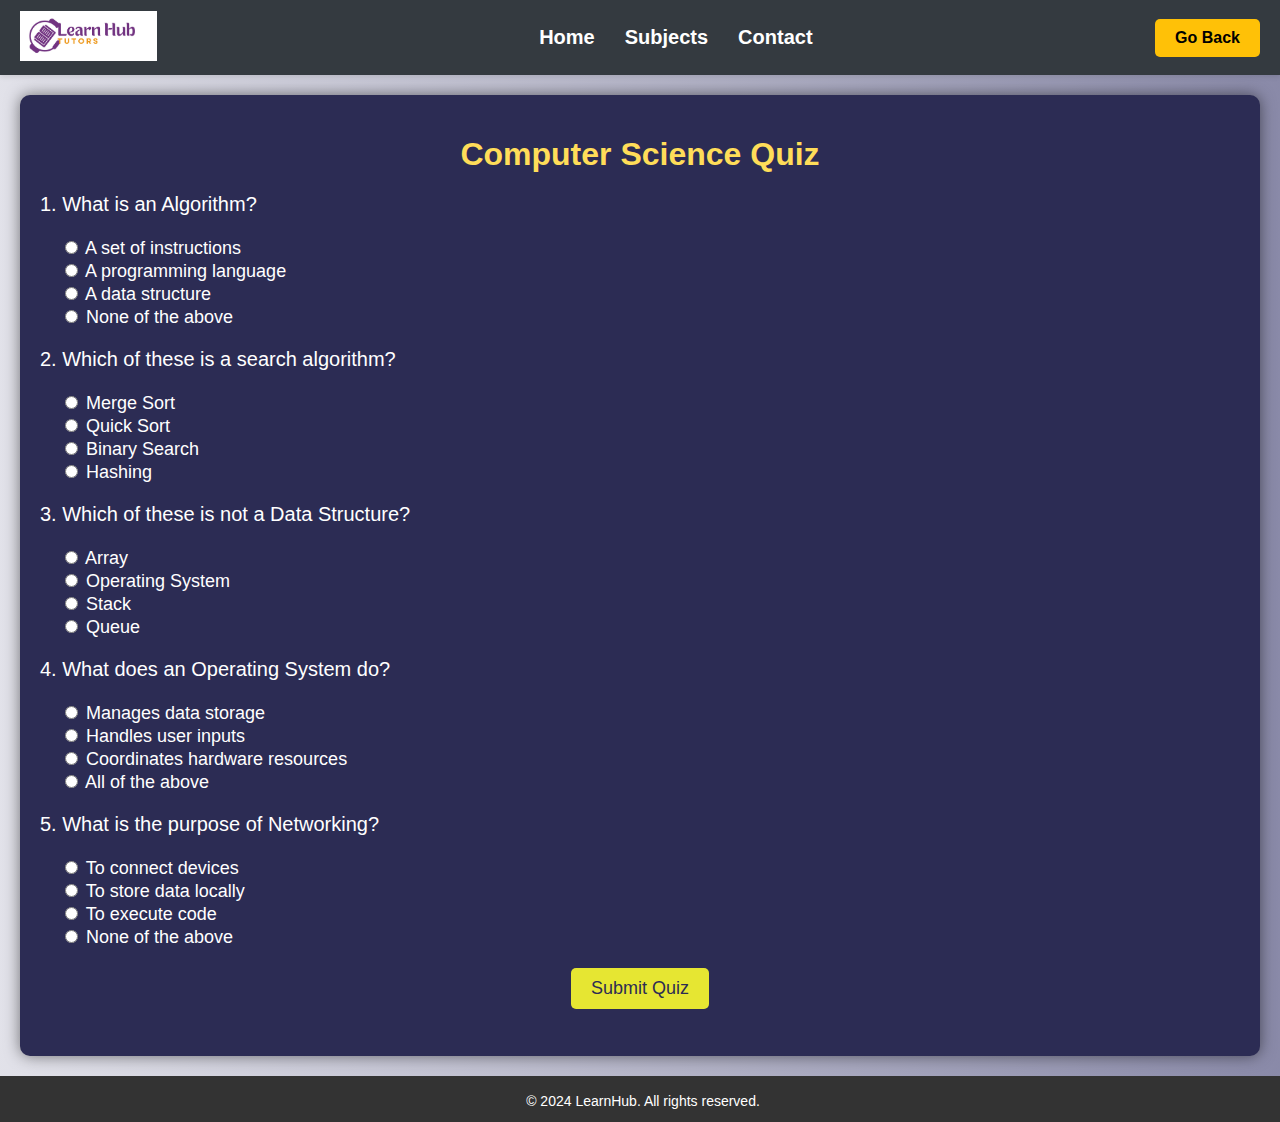
<file: computerscienceQuiz.html>
<!DOCTYPE html>
<html lang="en">
<head>
    <meta charset="UTF-8">
    <meta name="viewport" content="width=device-width, initial-scale=1.0">
    <title>Computer Science Quiz</title>
    <link rel="stylesheet" href="subQuizes.css"> <!-- Reuse existing CSS -->
</head>
<body>
    <header>
        <div class="navbar">
            <div class="logo">
                <img src="LEARN HIB LOGO.png" alt="Quiz Logo">
            </div>
            <nav>
                <ul class="nav-links">
                    <li><a href="index.html">Home</a></li>
                    <li><a href="sub.html">Subjects</a></li>
                    <li><a href="index.html#contact">Contact</a></li>
                </ul>
            </nav>
            <a class="cta" href="computerscience.html">Go Back</a>
        </div>
    </header>
    
    <div class="quiz-container">
        <h1>Computer Science Quiz</h1>
        <form id="quiz-form">
            <!-- Question 1 -->
            <div class="question" id="q1">
                <p>1. What is an Algorithm?</p>
                <label><input type="radio" name="q1" value="a"> A set of instructions</label><br>
                <label><input type="radio" name="q1" value="b"> A programming language</label><br>
                <label><input type="radio" name="q1" value="c"> A data structure</label><br>
                <label><input type="radio" name="q1" value="d"> None of the above</label>
            </div>
            <!-- Question 2 -->
            <div class="question" id="q2">
                <p>2. Which of these is a search algorithm?</p>
                <label><input type="radio" name="q2" value="a"> Merge Sort</label><br>
                <label><input type="radio" name="q2" value="b"> Quick Sort</label><br>
                <label><input type="radio" name="q2" value="c"> Binary Search</label><br>
                <label><input type="radio" name="q2" value="d"> Hashing</label>
            </div>
            <!-- Question 3 -->
            <div class="question" id="q3">
                <p>3. Which of these is not a Data Structure?</p>
                <label><input type="radio" name="q3" value="a"> Array</label><br>
                <label><input type="radio" name="q3" value="b"> Operating System</label><br>
                <label><input type="radio" name="q3" value="c"> Stack</label><br>
                <label><input type="radio" name="q3" value="d"> Queue</label>
            </div>
            <!-- Question 4 -->
            <div class="question" id="q4">
                <p>4. What does an Operating System do?</p>
                <label><input type="radio" name="q4" value="a"> Manages data storage</label><br>
                <label><input type="radio" name="q4" value="b"> Handles user inputs</label><br>
                <label><input type="radio" name="q4" value="c"> Coordinates hardware resources</label><br>
                <label><input type="radio" name="q4" value="d"> All of the above</label>
            </div>
            <!-- Question 5 -->
            <div class="question" id="q5">
                <p>5. What is the purpose of Networking?</p>
                <label><input type="radio" name="q5" value="a"> To connect devices</label><br>
                <label><input type="radio" name="q5" value="b"> To store data locally</label><br>
                <label><input type="radio" name="q5" value="c"> To execute code</label><br>
                <label><input type="radio" name="q5" value="d"> None of the above</label>
            </div>
        </form>
        <button id="submit-btn">Submit Quiz</button>
        <p id="score-display"></p>
    </div>
    <footer>
        <p>© 2024 LearnHub. All rights reserved.</p>
    </footer>
    <script src="subQuizes.js"></script> <!-- Use the updated JS -->
</body>
</html>
</file>
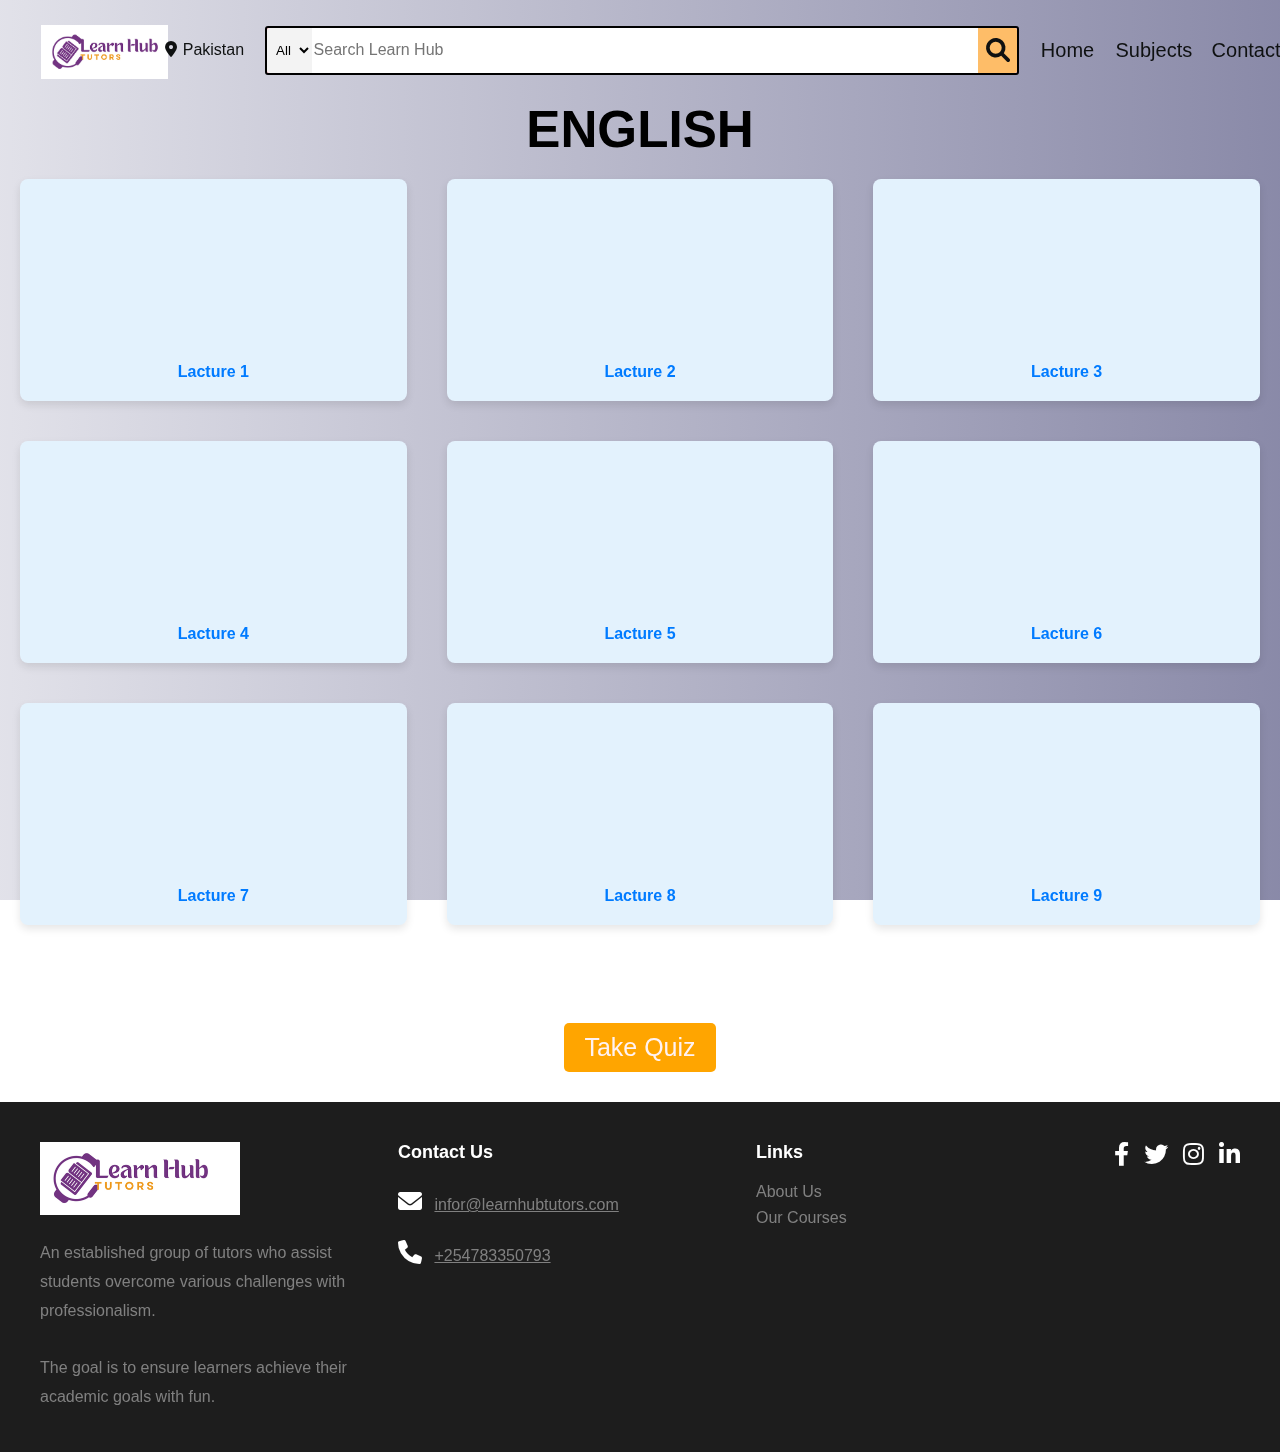
<file: english.html>
<!DOCTYPE html>
<html lang="en">
<head>
    <meta charset="UTF-8">
    <meta name="viewport" content="width=device-width, initial-scale=1.0">
    <link rel="stylesheet" href="internalsub.css">
      <!-- for icons -->
      <link href="https://cdnjs.cloudflare.com/ajax/libs/font-awesome/6.5.1/css/all.min.css" rel="stylesheet">
    <title>ENGLISH</title>
</head>
<body>
    <!-- navbar -->
    <header>
        <div class="navbar">
            <div class="nav-logo border">
                <div class="logo border">
                </div>
            </div>
            <div class="nav-adddress border">
                <div class="add-icon">
                    <i class="fa-solid fa-location-dot"></i>
                    <p class="secondpara">Pakistan</p>
                </div>
            </div>
            <div class="nav-search">
                <select class="search-select">
                    <option value="">All</option>
                </select>
                <input placeholder="Search Learn Hub" class="input">
                <link href="https://cdnjs.cloudflare.com/ajax/libs/font-awesome/6.0.0-beta3/css/all.min.css" rel="stylesheet">
                <div class="searchicon">
                    <i class="fa-solid fa-magnifying-glass"></i>
                </div>
            </div>
            <li class="border">
                <a href="index.html">Home</a>
                <ul>
                    <li><a href="index.html#about">About Us</a></li>
                    <li><a href="index.html#services">Services</a></li>
                    <li><a href="index.html#contact">Contact</a></li>
                </ul>
            </li>
            <a href="sub.html">Subjects</a>
            <a href="index.html#contact" class="contactbtn">Contact</a>
        </div>
    </header>
    
    <script>
        // Detect scroll event
        window.onscroll = function() {
            var header = document.querySelector("header");
            if (window.scrollY > 50) {
                header.style.backgroundColor = "rgba(255, 255, 255, 1)"; // Change to black with transparency when scrolling
            } else {
                header.style.backgroundColor = "transparent"; // Keep it transparent at the top
            }
        };
    </script>


<!-- boxes -->

  
<div class="container">
  <div class="heading">ENGLISH</div>
  <div class="grid">
    <div class="box">
      <iframe width="100%" height="150" src="https://www.youtube.com/embed/QXVzmzhxWWc" frameborder="0" allowfullscreen></iframe>
      <a href="https://www.youtube.com/watch?v=QXVzmzhxWWc" target="_blank">Lacture 1</a>
    </div>
    <div class="box">
      <iframe width="100%" height="150" src="https://www.youtube.com/embed/fndD_By0Qmk" frameborder="0" allowfullscreen></iframe>
      <a href="https://www.youtube.com/watch?v=fndD_By0Qmk" target="_blank">Lacture 2</a>
    </div>
    <div class="box">
      <iframe width="100%" height="150" src="https://www.youtube.com/embed/fts2hZx6WOU" frameborder="0" allowfullscreen></iframe>
      <a href="https://www.youtube.com/watch?v=fts2hZx6WOU" target="_blank">Lacture 3</a>
    </div>
    <div class="box">
      <iframe width="100%" height="150" src="https://www.youtube.com/embed/OJ19b5wIUJ0" frameborder="0" allowfullscreen></iframe>
      <a href="https://www.youtube.com/watch?v=OJ19b5wIUJ0" target="_blank">Lacture 4</a>
    </div>
    <div class="box">
      <iframe width="100%" height="150" src="https://www.youtube.com/embed/v9EQDyhBdf0" frameborder="0" allowfullscreen></iframe>
      <a href="https://www.youtube.com/watch?v=v9EQDyhBdf0" target="_blank">Lacture 5</a>
    </div>
    <div class="box">
      <iframe width="100%" height="150" src="https://www.youtube.com/embed/VosdLwvFsj8" frameborder="0" allowfullscreen></iframe>
      <a href="https://www.youtube.com/watch?v=VosdLwvFsj8" target="_blank">Lacture 6</a>
    </div>
    <div class="box">
      <iframe width="100%" height="150" src="https://www.youtube.com/embed/fndD_By0Qmk" frameborder="0" allowfullscreen></iframe>
      <a href="https://www.youtube.com/watch?v=fndD_By0QmkfndD_By0Qmk" target="_blank">Lacture 7</a>
    </div>
    <div class="box">
      <iframe width="100%" height="150" src="https://www.youtube.com/embed/JBend7vGiAA" frameborder="0" allowfullscreen></iframe>
      <a href="https://www.youtube.com/watch?v=JBend7vGiAA" target="_blank">Lacture 8</a>
    </div>
    <div class="box">
      <iframe width="100%" height="150" src="https://www.youtube.com/embed/PcokZs3L7y0" frameborder="0" allowfullscreen></iframe>
      <a href="https://www.youtube.com/watch?v=PcokZs3L7y0" target="_blank">Lacture 9</a>
    </div>
  </div>
</div>



<!-- button -->
<div class="button-container">
  <a href="englishQuiz.html"> <button class="quiz-button">Take Quiz</button></a>
   
  </div>

<!-- footer -->

    <footer style="background-color: #1d1d1d; color: white; padding: 40px 0;">
        <div class="container" style="display: flex; justify-content: space-between; align-items: flex-start; flex-wrap: wrap; gap: 30px; max-width: 1200px; margin: auto; padding: 0 20px;" id="contact">
          <!-- Logo and Description -->
          <div style="flex: 1; min-width: 250px;">
            <img src="LEARN HIB LOGO.png" alt="Learn Hub Tutors Logo" style="max-width: 200px;">
            <p style="margin-top: 20px; line-height: 1.8;color: gray;">
              An established group of tutors who assist students overcome various challenges with professionalism. <br><br>
              The goal is to ensure learners achieve their academic goals with fun.
            </p>
          </div>
      
          <!-- Contact Info -->
          <div style="flex: 1; min-width: 250px;">
            <h3 style="margin-bottom: 15px; font-size: 18px;">Contact Us</h3>
            <p class="contact-item">
                <i class="fa fa-envelope" style="margin-right: 8px;"></i>
                <a href="mailto:infor@learnhubtutors.com">infor@learnhubtutors.com</a>
              </p>
              <p class="contact-item">
                <i class="fa fa-phone" style="margin-right: 8px;"></i>
                <a href="tel:+254783350793">+254783350793</a>
              </p>
          </div>
      
          <!-- Links -->
          <div style="flex: 1; min-width: 150px;">
            <h3 style="margin-bottom: 15px; font-size: 18px;">Links</h3>
            <ul style="list-style: none; padding: 0; line-height: 1.8;">
                <li><a href="index.html#about">About Us</a></li>
                <li><a href="sub.html">Our Courses</a></li>
              </ul>
          </div>
      
          <!-- Social Media -->
          <div style="display: flex; gap: 15px;">
            <a href="#" style="color: white; text-decoration: none; transition: color 0.3s;">
              <i class="fa-brands fa-facebook-f" style="font-size: 24px;"></i>
            </a>
            <a href="#" style="color: white; text-decoration: none; transition: color 0.3s;">
              <i class="fa-brands fa-twitter" style="font-size: 24px;"></i>
            </a>
            <a href="#" style="color: white; text-decoration: none; transition: color 0.3s;">
              <i class="fa-brands fa-instagram" style="font-size: 24px;"></i>
            </a>
            <a href="#" style="color: white; text-decoration: none; transition: color 0.3s;">
              <i class="fa-brands fa-linkedin-in" style="font-size: 24px;"></i>
            </a>
          </div>
          
        </div>
      </footer>
    

</body>
</html>
</file>
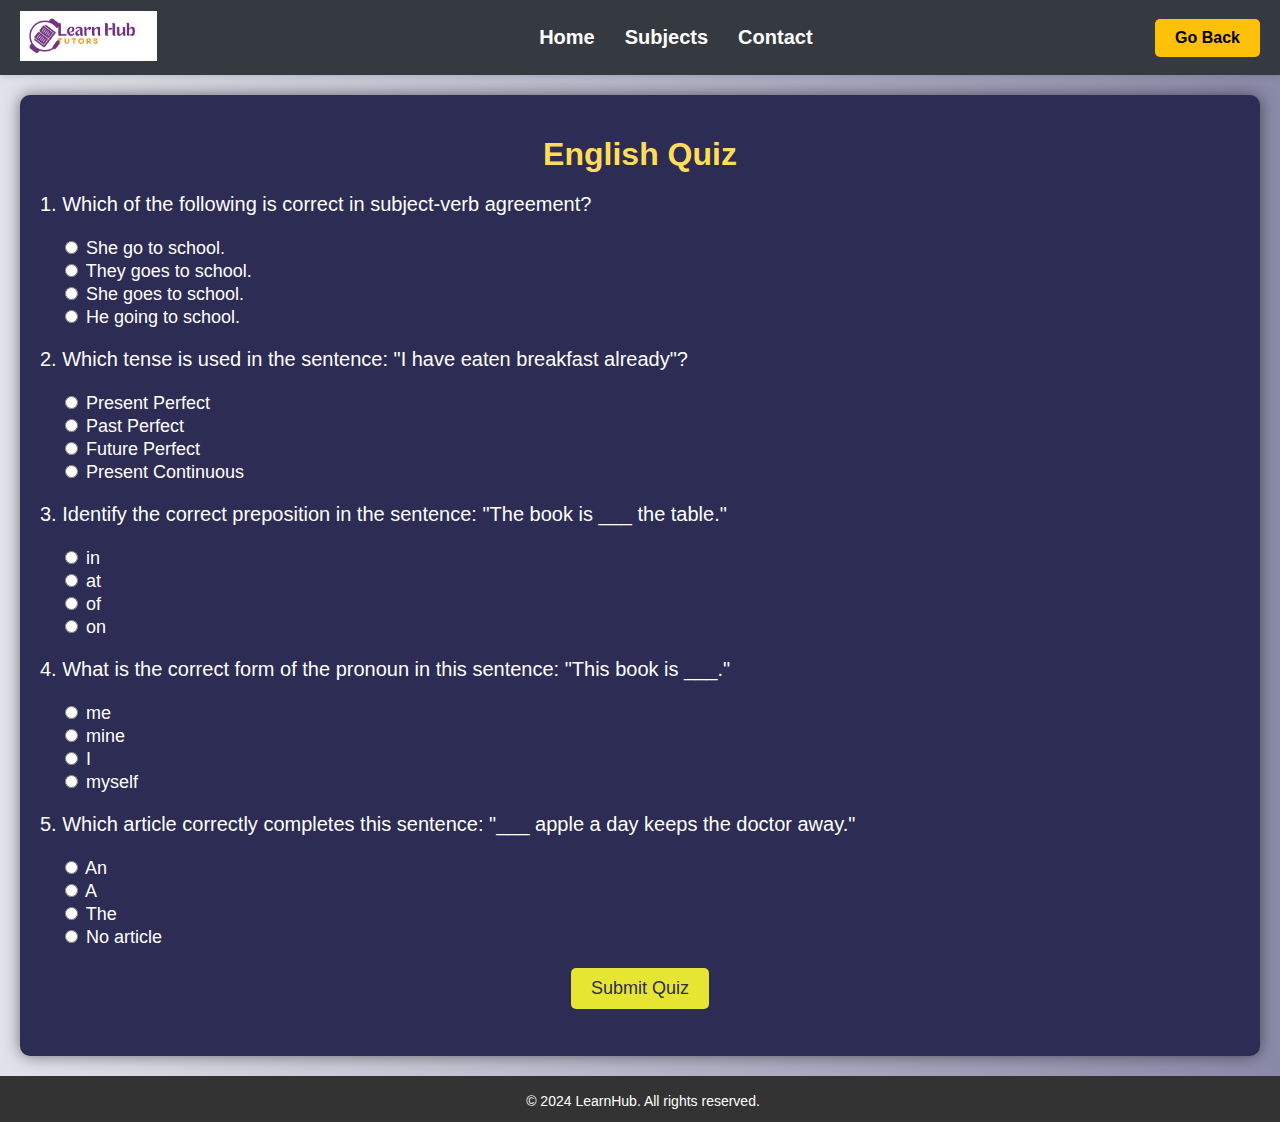
<file: englishQuiz.html>
<!DOCTYPE html>
<html lang="en">
<head>
    <meta charset="UTF-8">
    <meta name="viewport" content="width=device-width, initial-scale=1.0">
    <title>English Quiz</title>
    <link rel="stylesheet" href="subQuizes.css">
</head>
<body>
    <header>
        <div class="navbar">
            <div class="logo">
                <img src="../LEARN HIB LOGO.png" alt="Quiz Logo">
            </div>
            <nav>
                <ul class="nav-links">
                    <li><a href="../index.html">Home</a></li>
                    <li><a href="../sub.html">Subjects</a></li>
                    <li><a href="../index.html#contact">Contact</a></li>
                </ul>
            </nav>
            <a class="cta" href="../Subjects/english.html">Go Back</a>
        </div>
    </header>
    <div class="quiz-container">
        <h1>English Quiz</h1>
        <form id="quiz-form">
            <!-- Question 1 -->
            <div class="question" id="q1">
                <p>1. Which of the following is correct in subject-verb agreement?</p>
                <label><input type="radio" name="q1" value="a"> She go to school.</label><br>
                <label><input type="radio" name="q1" value="b"> They goes to school.</label><br>
                <label><input type="radio" name="q1" value="c"> She goes to school.</label><br>
                <label><input type="radio" name="q1" value="d"> He going to school.</label>
            </div>
            <!-- Question 2 -->
            <div class="question" id="q2">
                <p>2. Which tense is used in the sentence: "I have eaten breakfast already"?</p>
                <label><input type="radio" name="q2" value="a"> Present Perfect</label><br>
                <label><input type="radio" name="q2" value="b"> Past Perfect</label><br>
                <label><input type="radio" name="q2" value="c"> Future Perfect</label><br>
                <label><input type="radio" name="q2" value="d"> Present Continuous</label>
            </div>

            <!-- Question 3 -->
            <div class="question" id="q3">
                <p>3. Identify the correct preposition in the sentence: "The book is ___ the table."</p>
                <label><input type="radio" name="q3" value="a"> in</label><br>
                <label><input type="radio" name="q3" value="b"> at</label><br>
                <label><input type="radio" name="q3" value="c"> of</label><br>
                <label><input type="radio" name="q3" value="d"> on</label>
            </div>

            <!-- Question 4 -->
            <div class="question" id="q4">
                <p>4. What is the correct form of the pronoun in this sentence: "This book is ___."</p>
                <label><input type="radio" name="q4" value="a"> me</label><br>
                <label><input type="radio" name="q4" value="b"> mine</label><br>
                <label><input type="radio" name="q4" value="c"> I</label><br>
                <label><input type="radio" name="q4" value="d"> myself</label>
            </div>

            <!-- Question 5 -->
            <div class="question" id="q5">
                <p>5. Which article correctly completes this sentence: "___ apple a day keeps the doctor away."</p>
                <label><input type="radio" name="q5" value="a"> An</label><br>
                <label><input type="radio" name="q5" value="b"> A</label><br>
                <label><input type="radio" name="q5" value="c"> The</label><br>
                <label><input type="radio" name="q5" value="d"> No article</label>
            </div>
        </form>
        <button id="submit-btn">Submit Quiz</button>
        <p id="score-display"></p>
    </div>
    <footer>
        <p>© 2024 LearnHub. All rights reserved.</p>
    </footer>
    <script src="subQuizes.js"></script>
</body>
</html>
</file>
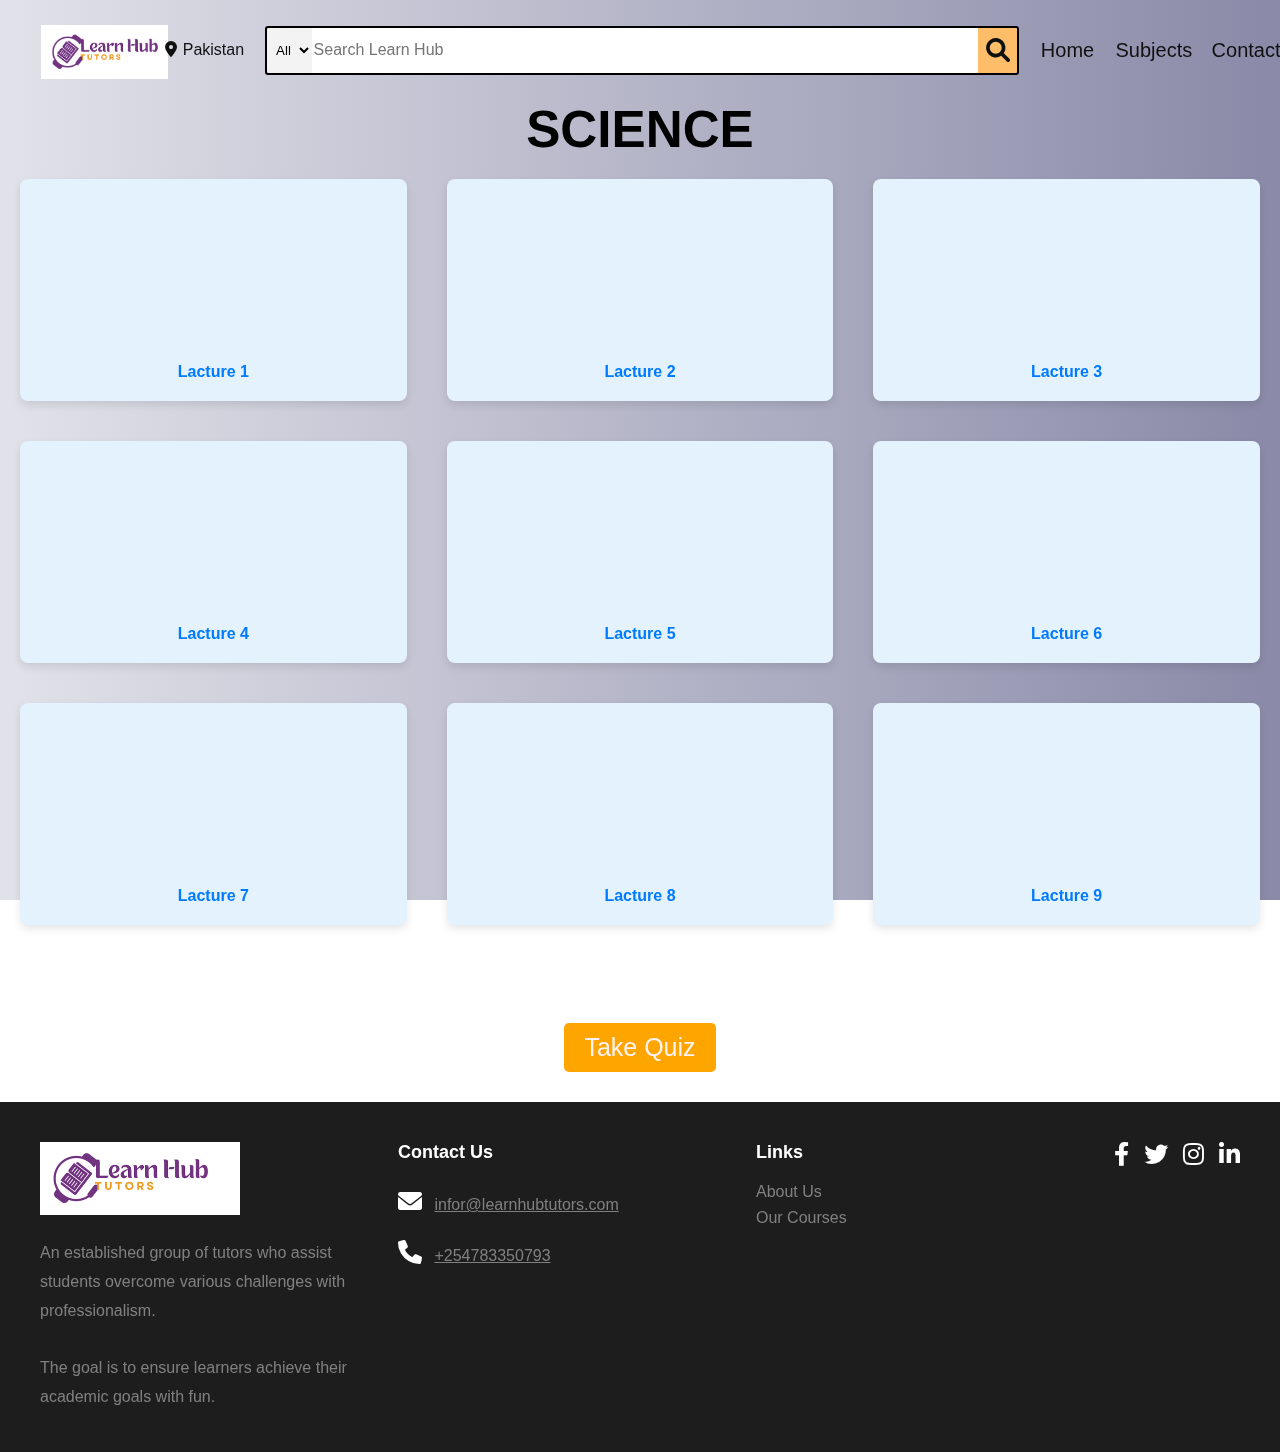
<file: science.html>
<!DOCTYPE html>
<html lang="en">
<head>
    <meta charset="UTF-8">
    <meta name="viewport" content="width=device-width, initial-scale=1.0">
    <link rel="stylesheet" href="internalsub.css">
      <!-- for icons -->
      <link href="https://cdnjs.cloudflare.com/ajax/libs/font-awesome/6.5.1/css/all.min.css" rel="stylesheet">
    <title>SCIENCE</title>
</head>
<body>
    <!-- navbar -->
    <header>
        <div class="navbar">
            <div class="nav-logo border">
                <div class="logo border">
                </div>
            </div>
            <div class="nav-adddress border">
                <div class="add-icon">
                    <i class="fa-solid fa-location-dot"></i>
                    <p class="secondpara">Pakistan</p>
                </div>
            </div>
            <div class="nav-search">
                <select class="search-select">
                    <option value="">All</option>
                </select>
                <input placeholder="Search Learn Hub" class="input">
                <link href="https://cdnjs.cloudflare.com/ajax/libs/font-awesome/6.0.0-beta3/css/all.min.css" rel="stylesheet">
                <div class="searchicon">
                    <i class="fa-solid fa-magnifying-glass"></i>
                </div>
            </div>
            <li class="border">
                <a href="../index.html">Home</a>
                <ul>
                    <li><a href="../index.html#about">About Us</a></li>
                    <li><a href="../index.html#services">Services</a></li>
                    <li><a href="../index.html#contact">Contact</a></li>
                </ul>
            </li>
            <a href="../sub.html">Subjects</a>
            <a href="../index.html#contact" class="contactbtn">Contact</a>
        </div>
    </header>
    
    <script>
        // Detect scroll event
        window.onscroll = function() {
            var header = document.querySelector("header");
            if (window.scrollY > 50) {
                header.style.backgroundColor = "rgba(255, 255, 255, 1)"; // Change to black with transparency when scrolling
            } else {
                header.style.backgroundColor = "transparent"; // Keep it transparent at the top
            }
        };
    </script>


<!-- boxes -->

  
<div class="container">
  <div class="heading">SCIENCE</div>
  <div class="grid">
    <div class="box">
      <iframe width="100%" height="150" src="https://www.youtube.com/embed/4i1MUWJoI0U" frameborder="0" allowfullscreen></iframe>
      <a href="https://www.youtube.com/watch?v=4i1MUWJoI0U" target="_blank">Lacture 1</a>
    </div>
    <div class="box">
      <iframe width="100%" height="150" src="https://www.youtube.com/embed/p1woKh2mdVQ" frameborder="0" allowfullscreen></iframe>
      <a href="https://www.youtube.com/watch?v=p1woKh2mdVQ" target="_blank">Lacture 2</a>
    </div>
    <div class="box">
      <iframe width="100%" height="150" src="https://www.youtube.com/embed/mdulzEfQXDE" frameborder="0" allowfullscreen></iframe>
      <a href="https://www.youtube.com/watch?v=mdulzEfQXDE" target="_blank">Lacture 3</a>
    </div>
    <div class="box">
      <iframe width="100%" height="150" src="https://www.youtube.com/embed/HXOok3mfMLM" frameborder="0" allowfullscreen></iframe>
      <a href="https://www.youtube.com/watch?v=HXOok3mfMLM" target="_blank">Lacture 4</a>
    </div>
    <div class="box">
      <iframe width="100%" height="150" src="https://www.youtube.com/embed/g-wjP1otQWI" frameborder="0" allowfullscreen></iframe>
      <a href="https://www.youtube.com/watch?v=g-wjP1otQWI" target="_blank">Lacture 5</a>
    </div>
    <div class="box">
      <iframe width="100%" height="150" src="https://www.youtube.com/embed/-w-VTw0tQlE" frameborder="0" allowfullscreen></iframe>
      <a href="https://www.youtube.com/watch?v=-w-VTw0tQlE" target="_blank">Lacture 6</a>
    </div>
    <div class="box">
      <iframe width="100%" height="150" src="https://www.youtube.com/embed/Xu-QfE_1ksk" frameborder="0" allowfullscreen></iframe>
      <a href="https://www.youtube.com/watch?v=Xu-QfE_1ksk" target="_blank">Lacture 7</a>
    </div>
    <div class="box">
      <iframe width="100%" height="150" src="https://www.youtube.com/embed/DxL2HoqLbyA" frameborder="0" allowfullscreen></iframe>
      <a href="https://www.youtube.com/watch?v=DxL2HoqLbyA" target="_blank">Lacture 8</a>
    </div>
    <div class="box">
      <iframe width="100%" height="150" src="https://www.youtube.com/embed/mdulzEfQXDE" frameborder="0" allowfullscreen></iframe>
      <a href="https://www.youtube.com/watch?v=mdulzEfQXDE" target="_blank">Lacture 9</a>
    </div>
  </div>
</div>



<!-- button -->
<div class="button-container">
  <a href="../SubQuizes/computerscienceQuiz.html"><button class="quiz-button">Take Quiz</button></a>
    
  </div>

<!-- footer -->

    <footer style="background-color: #1d1d1d; color: white; padding: 40px 0;">
        <div class="container" style="display: flex; justify-content: space-between; align-items: flex-start; flex-wrap: wrap; gap: 30px; max-width: 1200px; margin: auto; padding: 0 20px;" id="contact">
          <!-- Logo and Description -->
          <div style="flex: 1; min-width: 250px;">
            <img src="../LEARN HIB LOGO.png" alt="Learn Hub Tutors Logo" style="max-width: 200px;">
            <p style="margin-top: 20px; line-height: 1.8;color: gray;">
              An established group of tutors who assist students overcome various challenges with professionalism. <br><br>
              The goal is to ensure learners achieve their academic goals with fun.
            </p>
          </div>
      
          <!-- Contact Info -->
          <div style="flex: 1; min-width: 250px;">
            <h3 style="margin-bottom: 15px; font-size: 18px;">Contact Us</h3>
            <p class="contact-item">
                <i class="fa fa-envelope" style="margin-right: 8px;"></i>
                <a href="mailto:infor@learnhubtutors.com">infor@learnhubtutors.com</a>
              </p>
              <p class="contact-item">
                <i class="fa fa-phone" style="margin-right: 8px;"></i>
                <a href="tel:+254783350793">+254783350793</a>
              </p>
          </div>
      
          <!-- Links -->
          <div style="flex: 1; min-width: 150px;">
            <h3 style="margin-bottom: 15px; font-size: 18px;">Links</h3>
            <ul style="list-style: none; padding: 0; line-height: 1.8;">
                <li><a href="../index.html#about">About Us</a></li>
                <li><a href="../sub.html">Our Courses</a></li>
              </ul>
          </div>
      
          <!-- Social Media -->
          <div style="display: flex; gap: 15px;">
            <a href="#" style="color: white; text-decoration: none; transition: color 0.3s;">
              <i class="fa-brands fa-facebook-f" style="font-size: 24px;"></i>
            </a>
            <a href="#" style="color: white; text-decoration: none; transition: color 0.3s;">
              <i class="fa-brands fa-twitter" style="font-size: 24px;"></i>
            </a>
            <a href="#" style="color: white; text-decoration: none; transition: color 0.3s;">
              <i class="fa-brands fa-instagram" style="font-size: 24px;"></i>
            </a>
            <a href="#" style="color: white; text-decoration: none; transition: color 0.3s;">
              <i class="fa-brands fa-linkedin-in" style="font-size: 24px;"></i>
            </a>
          </div>
          
        </div>
      </footer>
    

</body>
</html>
</file>
<file: subQuizes.css>
/* Navbar Styling */
.navbar {
 
    display: flex;
    justify-content: space-between;
    align-items: center;
    padding: 10px 20px;
    background-color: #343a40;
    color: white;
    box-shadow: 0 2px 5px rgba(0, 0, 0, 0.1);
}

.navbar .logo img {
    height: 50px;
}

.nav-links {
    display: flex;
    list-style: none;
}

.nav-links li {
    margin: 0 15px;
}

.nav-links a {
    text-decoration: none;
    color: white;
    font-weight: bold;
    font-size: 20px;
}

.nav-links a:hover {
    color: #ffc107; /* Yellow on hover */
    transition: 0.3s;
}

.cta {
    background-color: #ffc107; /* Yellow */
    color: black;
    padding: 10px 20px;
    border-radius: 5px;
    font-weight: bold;
    text-decoration: none;
}

.cta:hover {
    background-color: #28a745; /* Dark Green */
    color: white;
    transition: 0.3s;
}

/* Responsive Design */
@media screen and (max-width: 768px) {
    .nav-links {
        flex-direction: column;
        align-items: center;
        display: none;
    }

    .navbar {
        flex-wrap: wrap;
    }

    .navbar .logo {
        flex-basis: 100%;
        text-align: center;
    }

    .nav-links.active {
        display: flex;
        background-color: #343a40;
        width: 100%;
        padding: 10px 0;
    }

    .cta {
        margin-top: 10px;
    }
}




/* caculus part */

body {
    margin: 0;
    padding: 0;
    font-family: Arial, sans-serif;
    background-image: linear-gradient(to right, hsl(240, 15%, 90%), hsl(240, 15%, 60%));
    color: #fff;
}



/* Quiz Container */
.quiz-container {
    max-width: 1200px;
    margin: 20px auto;
    padding: 20px;
    background-color: #2c2c54;
    border-radius: 10px;
    box-shadow: 0 0 15px rgba(0, 0, 0, 0.5);
}

.quiz-container h1 {
    text-align: center;
    margin-bottom: 20px;
    color: #ffdd59;
}

.question {
    margin-bottom: 20px;
    font-size: 20px;
}

label {
    margin-left: 20px;
    font-size: 18px;
    cursor: pointer;
}

/* Highlight Skipped Questions */
.skipped {
    border: 2px solid red;
    border-radius: 5px;
    padding: 10px;
}

/* Submit Button */
#submit-btn {
    display: block;
    margin: 20px auto;
    padding: 10px 20px;
    background-color: rgb(230, 230, 50);
    border: none;
    border-radius: 5px;
    cursor: pointer;
    font-size: 18px;
    color: #2c2c54;
}
#submit-btn:hover {
    background-color: darkgreen;
    color: white;
}

/* Score Display */
#score-display {
    text-align: center;
    font-size: 27px;
    margin-top: 20px;
    color: #cf2222;
}

/* Footer */
footer {
    text-align: center;
    padding: 3px;
    background-color: #333;
    color: white;
   height: 40px;
    bottom: 0;
    width: 100%;
    font-size: 14px;
}
.skipped {
    border: 2px solid rgb(170, 10, 10);
    padding: 10px;
    margin-bottom: 10px;
}
</file>
<file: index.css>
/* General Reset */
* {
    margin: 0;
    font-family: Arial, Helvetica, sans-serif;
}

/* Body Background */
body {
    background-image: linear-gradient(to right, hsl(240, 15%, 90%), hsl(240, 15%, 60%));
     overflow-y: scroll;
    overflow-x: hidden;
}

/* Navbar Styling */
.navbar {
    height: 80px;
    background-color: transparent; /* Optional: Make navbar transparent */
    position: fixed; /* Fixes the navbar at the top */
    top: 0; /* Positions the navbar at the top of the screen */
    left: 0; /* Aligns it with the left side */
    width: 100%; /* Makes the navbar full width */
    padding: 10px 20px;
    z-index: 1000; /* Ensures the navbar stays on top of other content */
    display: flex;
    justify-content: space-evenly;
    align-items: center;
    color: #0f1111;
}

/* Navbar Links */
.navbar a {
    text-decoration: none;
    color: #0f1111;
    font-size: 1.25rem;
    transition: all 0.3s ease-in-out;
}

/* Hover Effect on Links */
.navbar a:hover {
    background-color: rgb(16, 90, 16); /* Highlight the link with white background */
    color: #fcfcfc; /* Purple text color */
    padding: 5px 10px; /* Add slight padding for effect */
    border-radius: 5px; /* Rounded corners */
}

/* Navbar Logo */
.nav-logo {
    height: 50px;
    width: 100px;
}

.logo {
    height: 50px;
    background-image: url(LEARN\ HIB\ LOGO.png);
    background-size: cover;
    width: 100%;
    padding-right: 23%;
}

.border {
    border: 2px solid transparent;
}

.border:hover {
    border: 1.5px solid rgb(255, 255, 255);
}

/* Address Section */
.add-icon {
    display: flex;
}

.firstpara {
    color: #cccccc;
    font-size: 0.85rem;
    margin-left: 15px;
}

.secondpara {
    font-size: 1rem;
    margin-left: 6px;
}

/* Search Section */
.nav-search {
    display: flex;
    justify-content: space-evenly;
    width: 750px;
    background-color: pink;
    height: 45px;
    border-radius: 3px;
    border: 2px solid black; /* Black border for the search bar */
}

.search-select {
    background-color: #f3f3f3;
    width: 50px;
    text-align: center;
    border-top-left-radius: 3px;
    border-bottom-left-radius: 3px;
    border: none;
}

.input {
    width: 100%;
    border: none;
    font-size: 1rem;
}

.searchicon {
    width: 45px;
    display: flex;
    justify-content: center;
    align-items: center;
    font-size: 1.5rem;
    background-color: #febd68;
    border-top-right-radius: 3px;
    border-bottom-right-radius: 3px;
    color: #0f1111;
}

/* Dropdown Menu for Quiz */
li.border {
    position: relative;
    cursor: pointer;
}

li.border:hover ul {
    display: block;
}

li.border ul {
    display: none; /* Hidden by default */
    position: absolute;
    background-color: #f7f1f6; /* White background */
    border: 1px solid black; /* Black border */
    list-style: none;
    padding: 10px;
    max-height: 150px; /* Limit height for scrollbar */
    overflow-y: auto; /* Enable vertical scrollbar */
    z-index: 10; /* Ensure it appears above other content */
}

li.border ul li {
    padding: 5px 10px;
    border-bottom: 1px solid #ddd;
}

li.border ul li a {
    color: black; /* Default color */
    text-decoration: none;
    display: block;
}

li.border ul li:hover {
    background-color: #4A148C; /* Highlight effect */
    color: white;
}
/* Dropdown Menu Styling for Home */
li.border {
    position: relative;
    cursor: pointer;
}

li.border:hover ul {
    display: block;
}

li.border ul {
    display: none; /* Hidden by default */
    position: absolute;
    background-color: #f7f1f6; /* White background */
    border: 1px solid black; /* Black border */
    list-style: none;
    padding: 10px;
    max-height: 150px; /* Limit height for scrollbar */
    overflow-y: auto; /* Enable vertical scrollbar */
    z-index: 10; /* Ensure it appears above other content */
    width: 150px; /* Fix width for consistency */
}

li.border ul li {
    padding: 5px 10px;
    border-bottom: 1px solid #ddd;
}

li.border ul li:last-child {
    border-bottom: none;
}

li.border ul li a {
    color: black; /* Default color */
    text-decoration: none;
    display: block;
}

li.border ul li:hover {
    background-color: #f7f0f0; /* Highlight effect */
    color: white;
}

/* Prevent Shaking Issue */
li.border:hover > a {
    background-color: rgb(16, 90, 16); /* Match hover effect */
    color: #fcfcfc;
    padding: 5px 10px;
    border-radius: 5px;
}



html {
    scroll-behavior: smooth;
}

/* General List and Header Styles */
li {
    list-style-type: none;
}

header {
    font-weight: 100;
}



 /* General container for teachers */
.expert-teachers {
    text-align: center;
    background: transparent;
    padding: 40px 0;
  }
  
  .expert-teachers h2 {
    color: #000000;
    font-size: 50px;
    margin-bottom: 50px ;
    margin-top: 20px;
  }
  
  /* Card container */
  .teacher-cards {
    display: flex;
    justify-content: center;
    gap: 300px;
  }
  
  /* Individual card */
  .teacher-card {
    background: rgb(38, 7, 51);
    border-radius: 10px;
    overflow: hidden;
    width: 280px;
    height: 360px; /* Increase height */
    box-shadow: 0 4px 10px rgba(0, 0, 0, 0.1);
    transition: transform 0.3s ease, box-shadow 0.3s ease;
  }
  
  .teacher-card:hover {
    transform: translateY(-10px);
    box-shadow: 0 8px 15px rgba(0, 0, 0, 0.2);
  }
  
  /* Image styling */
  .teacher-card img {
    width: 100%;
    height: 295px; /* Adjust the height of the image */
    object-fit: cover; /* Ensures image fits well without distortion */
  }
  
  /* Info container */
  .teacher-info {
    padding: 15px;
    text-align: center;
  }
  
  .teacher-info h3 {
    margin: 0;
    color: rgb(247, 247, 247);
    font-size: 20px;
  }
  
  .teacher-info p {
    margin: 5px 0 0;
    color: orange;
    font-size: 16px;
  }
  
  @media (max-width: 768px) {
    .teacher-cards {
      flex-direction: column;
      align-items: center;
    }
  }
  
  
  
        

        
/* footer */
        footer {
            background-color: #FFb996;
            color: rgb(149, 41, 41);
            padding: 40px 20px;
            text-align: center;
            border-radius: 10px;
        }

        button {
            background-color: #FFb996;
            color: white;
            padding: 15px;
            border: none;
            border-radius: 5px;
            cursor: pointer;
            font-size: 16px;
        }

        .contact-info,
        .quick-links {
            margin-bottom: 20px;
        }

        .quick-links ul {
            list-style: none;
            padding: 0;
        }

        .quick-links li {
            margin-bottom: 10px;
        }

        .quick-links a {
            color: rgb(154, 51, 51);
            text-decoration: none;
            transition: color 0.3s;
        }

        .quick-links a:hover {
            color: #993366;
        }

        .h1 {
            color: white;
        }
        header {
            position: fixed; /* Fix the header at the top */
            top: 0;
            left: 0;
            width: 100%; /* Full width */
            padding: 3.2%;
            z-index: 1000; /* Keeps the navbar on top */
            background-color: transparent; /* Initially transparent */
            transition: background-color 0.3s ease; /* Smooth transition for background change */
        }
        .mainimage{
            --margin-block-start: 0px;
        --margin-block-end: 80px;
        --margin-inline-start: 0px;
        --margin-inline-end: 0px;
        --padding-block-start: 80px;
        --padding-block-end: 50px;
        --padding-inline-start: 15px;
        --padding-inline-end: 15px;
        
        }

        .main-image {
            width: 100%; /* Ensures the image takes up the container's width */
            max-width: 1200px; /* Restricts the image's maximum size */
            height: auto; /* Keeps the aspect ratio */
             /* Smooth zoom effect */
        }
        .containerb {
            display: flex;
            align-items: center;
            justify-content: center;
            max-width: 1200px;
            margin: 50px auto;
            padding: 20px;
             box-shadow: 0 4px 6px rgba(0, 0, 0, 0.1);
        }
        .containerb1 {
            flex: 1;
            padding-right: 20px;
        }
        .heading2 {
            color: #0f1111;
            font-size: 42px;
            font-weight: bold;
            margin: 0;
            line-height: 1.4;
        }
        .containerb2 {
            flex: 2;
        }
        .peragraph1 {
            color:black;
            font-size: 16px;
            margin: 0 0 10px 0;
            line-height: 1.8;
            padding-left: 12%;
        }
        .containerA {
            text-align: center;
        }
        .containerA h1 {
            padding-top: 02%;
            font-size: 48px; /* Adjust size for a slightly bigger heading */
            font-weight: bold;
            margin: 0;
           color: #200329;
        }
        .founder-section {
            display: flex;
            align-items: center;
            justify-content: center;
            padding: 20px;
            gap: 30px; /* Space between image and text */
        }
        
        .founder-image img {
            margin-left: -30%;
            max-width: 350px; /* Adjust size as needed */
            height: auto; /* Maintain aspect ratio */
            border-radius: 50px; /* Optional: for rounded corners */
            display: block; /* Remove extra spacing */
        }
        
        .founder-text {
            max-width: 600px; /* Limit text width */
            font-family: Arial, sans-serif; /* Consistent font styling */
            line-height: 1.3; /* Improve readability */
        }
        
        .founder-text h2 {
            padding-left: 20%;
            margin-bottom: 10px;
            font-size: 44px; /* Adjust heading size */
            color: #0c0c0c; /* Dark gray for contrast */
        }
        
        .founder-text p {
            line-height: 1.6;
            padding-left: 20%;
            margin-bottom: 10px;
            font-size: 1em; /* Adjust text size */
            color: #000000; /* Slightly lighter gray for readability */
        }
        

        .video-section {
            text-align: center;
            padding: 20px 20px;
            background:transparent;
            border-radius: 15px;
            box-shadow: 0 4px 10px rgba(0, 0, 0, 0.2);
            margin: 5px auto;
            max-width: 1000px;
            margin-bottom: 30px;
        }
        
        .video-section h2 {
            font-size: 2em;
            margin-bottom: 20px;
            color: #200329;
            font-family: Arial, sans-serif;
        }
        
        .video-container {
            position: relative;
            width: 100%;
            padding-bottom: 56.25%; /* Aspect ratio 16:9 */
            overflow: hidden;
            border-radius: 15px;
            box-shadow: 0 4px 15px rgba(0, 0, 0, 0.2);
        }
        
        .video-container iframe {
            position: absolute;
            top: 0;
            left: 0;
            width: 100%;
            height: 100%;
            border: none;
        }
        

        .headline-container {
            width: 100%;
            overflow: hidden;
            background-color: transparent;
            color: rgb(29, 77, 29);
            padding: 0px 0;
            position: relative;
            
        }
        
        .headline {
            display: flex;
            animation: scrollText 10s linear infinite;
            white-space: nowrap;
        }
        
        .headline p {
            margin: 0;
            padding: 0 2rem;
            font-size: 1.2rem; /* Adjust font size */
            font-weight: bold;
            text-transform: uppercase;
            letter-spacing: 2px;
        }
        
        @keyframes scrollText {
            from {
                transform: translateX(100%);
            }
            to {
                transform: translateX(-100%);
            }
        }


       /* Styling for the About Section */
.containerA {
    position: relative; /* To position the button inside the container */
    text-align: center;
    padding: 20px;
    background-color:transparent; /* Example background color for the section */
}

/* Styling for the Get Started Button */
.get-started-container {
    position: absolute;
    top: 50%;
    right: 20px; /* Adjust to move the button closer/further from the edge */
    transform: translateY(-50%);
}

.get-started-btn {
    display: inline-block;
    background-color:rgb(216, 153, 37);
    color: black;
    padding: 15px 20px;
    margin-top: 22%;
    /* margin-right: 40%; */
    margin-left: -22%;
    text-transform: uppercase;
    font-weight: bold;
    border-radius: 5px;
    text-decoration: none;
    transition: background-color 0.3s ease, color 0.3s ease;
}

.get-started-btn:hover {
    background-color: darkgreen;
    color: white;
}
/* end */

        

        footer a:hover {
            color: #f0a500; /* Hover color */
          }
          
          footer i {
            font-size: 24px; /* Icon size */
            transition: transform 0.3s ease; /* Smooth hover effect */
          }
          
          footer a {
            color: gray;
            transition: color 0.3s ease; /* Smooth hover effect */
          }
          
          footer i:hover {
            transform: scale(1.2); /* Enlarge icon slightly on hover */
          }
          
          .container ul li {
            margin-bottom: -1%; /* Spacing between links */
          }

          
.contact-item{
    margin-top: 8%;
}

          ul a {
            text-decoration: none;
            color: gray;
            transition: color 0.3s;
            
          }
        
          ul a:hover {
            color: #f0a500; /* Orange hover effect */
          }
          button:focus {
            outline: 3px solid #febd68;
        }
        
          
        /* advantages */
        /* body {
            font-family: Arial, sans-serif;
            margin: 0;
            padding: 0;
            background-color: #eaf6ff;
          } */
          
          .advantages-section {
            text-align: center;
            padding: 40px 20px;
            background-color: transparent;
            color:#200329;
          }
          
          .advantages-section h1 {
            font-size: 2.8em;
            margin-bottom: 40px;
            font-weight: bold;
          }
          
          .advantages-container {
            display: flex;
            justify-content: center;
            flex-wrap: wrap;
            gap: 80px;
          }
          
          .advantage {
            background-color:#0000005c;
            color: #fff5f5;
            border-radius: 10px;
            padding: 15px;
            width: 200px;
            box-shadow: 0 4px 8px rgba(0, 0, 0, 0.2);
            text-align: center;
          }
          
          .advantage img {
            width: 200px;
            height: 200px;
            margin-bottom: 15px;
          }
          
          .advantage h3 {
            font-size: 1.2em;
            margin-top: 3px;
          }
</file>
<file: internalsub.css>
/* General Reset */
* {
    margin: 0;
    font-family: Arial, Helvetica, sans-serif;
}

/* Body Background */
body {
    background-image: linear-gradient(to right, hsl(240, 15%, 90%), hsl(240, 15%, 60%));
    background-attachment: fixed; /* Keeps the gradient fixed during scrolling */
    background-size: cover; /* Ensures it covers the entire screen */
    margin: 0; /* Removes any default margin */
    padding: 0; /* Removes any default padding */
}


/* Navbar Styling */
.navbar {
    height: 80px;
    background-color: transparent; /* Optional: Make navbar transparent */
    position: fixed; /* Fixes the navbar at the top */
    top: 0; /* Positions the navbar at the top of the screen */
    left: 0; /* Aligns it with the left side */
    width: 100%; /* Makes the navbar full width */
    padding: 10px 20px;
    z-index: 1000; /* Ensures the navbar stays on top of other content */
    display: flex;
    justify-content: space-evenly;
    align-items: center;
    color: #0f1111;
}

/* Navbar Links */
.navbar a {
    text-decoration: none;
    color: #0f1111;
    font-size: 1.25rem;
    transition: all 0.3s ease-in-out;
}

/* Hover Effect on Links */
.navbar a:hover {
    background-color: rgb(16, 90, 16); /* Highlight the link with white background */
    color: #fcfcfc; /* Purple text color */
    padding: 5px 10px; /* Add slight padding for effect */
    border-radius: 5px; /* Rounded corners */
}

/* Navbar Logo */
.nav-logo {
    height: 50px;
    width: 100px;
}

.logo {
    height: 50px;
    background-image: url(../LEARN\ HIB\ LOGO.png);
    background-size: cover;
    width: 100%;
    padding-right: 23%;
}

.border {
    border: 2px solid transparent;
}

.border:hover {
    border: 1.5px solid rgb(255, 255, 255);
}

/* Address Section */
.add-icon {
    display: flex;
}

.firstpara {
    color: #cccccc;
    font-size: 0.85rem;
    margin-left: 15px;
}

.secondpara {
    font-size: 1rem;
    margin-left: 6px;
}

/* Search Section */
.nav-search {
    display: flex;
    justify-content: space-evenly;
    width: 750px;
    background-color: pink;
    height: 45px;
    border-radius: 3px;
    border: 2px solid black; /* Black border for the search bar */
}

.search-select {
    background-color: #f3f3f3;
    width: 50px;
    text-align: center;
    border-top-left-radius: 3px;
    border-bottom-left-radius: 3px;
    border: none;
}

.input {
    width: 100%;
    border: none;
    font-size: 1rem;
}

.searchicon {
    width: 45px;
    display: flex;
    justify-content: center;
    align-items: center;
    font-size: 1.5rem;
    background-color: #febd68;
    border-top-right-radius: 3px;
    border-bottom-right-radius: 3px;
    color: #0f1111;
}

/* Dropdown Menu for Quiz */
li.border {
    position: relative;
    cursor: pointer;
}

li.border:hover ul {
    display: block;
}

li.border ul {
    display: none; /* Hidden by default */
    position: absolute;
    background-color: #f7f1f6; /* White background */
    border: 1px solid black; /* Black border */
    list-style: none;
    padding: 10px;
    max-height: 150px; /* Limit height for scrollbar */
    overflow-y: auto; /* Enable vertical scrollbar */
    z-index: 10; /* Ensure it appears above other content */
}

li.border ul li {
    padding: 5px 10px;
    border-bottom: 1px solid #ddd;
}

li.border ul li a {
    color: black; /* Default color */
    text-decoration: none;
    display: block;
}

li.border ul li:hover {
    background-color: #4A148C; /* Highlight effect */
    color: white;
}
/* Dropdown Menu Styling for Home */
li.border {
    position: relative;
    cursor: pointer;
}

li.border:hover ul {
    display: block;
}

li.border ul {
    display: none; /* Hidden by default */
    position: absolute;
    background-color: #f7f1f6; /* White background */
    border: 1px solid black; /* Black border */
    list-style: none;
    padding: 10px;
    max-height: 150px; /* Limit height for scrollbar */
    overflow-y: auto; /* Enable vertical scrollbar */
    z-index: 10; /* Ensure it appears above other content */
    width: 150px; /* Fix width for consistency */
}

li.border ul li {
    padding: 5px 10px;
    border-bottom: 1px solid #ddd;
}

li.border ul li:last-child {
    border-bottom: none;
}

li.border ul li a {
    color: black; /* Default color */
    text-decoration: none;
    display: block;
}

li.border ul li:hover {
    background-color: #f7f0f0; /* Highlight effect */
    color: white;
}

/* Prevent Shaking Issue */
li.border:hover > a {
    background-color: rgb(16, 90, 16); /* Match hover effect */
    color: #fcfcfc;
    padding: 5px 10px;
    border-radius: 5px;
}



html {
    scroll-behavior: smooth;
}

/* General List and Header Styles */
li {
    list-style-type: none;
}

header {
    font-weight: 100;
}
header {
    position: fixed; /* Fix the header at the top */
    top: 0;
    left: 0;
    width: 100%; /* Full width */
    padding: 3.2%;
    z-index: 1000; /* Keeps the navbar on top */
    background-color: transparent; /* Initially transparent */
    transition: background-color 0.3s ease; /* Smooth transition for background change */
}






/* footer */
footer a:hover {
    color: #f0a500; /* Hover color */
  }
  
  footer i {
    font-size: 24px; /* Icon size */
    transition: transform 0.3s ease; /* Smooth hover effect */
  }
  
  footer a {
    color: gray;
    transition: color 0.3s ease; /* Smooth hover effect */
  }
  
  footer i:hover {
    transform: scale(1.2); /* Enlarge icon slightly on hover */
  }
  
  .container ul li {
    margin-bottom: -1%; /* Spacing between links */
  }

  
.contact-item{
margin-top: 8%;
}

  ul a {
    text-decoration: none;
    color: gray;
    transition: color 0.3s;
    
  }

  ul a:hover {
    color: #f0a500; /* Orange hover effect */
  }
  button:focus {
    outline: 3px solid #febd68;
}



/* boxes */

.container {
    padding: 100px 20px;
  }

  .heading {
    text-align: center;
    font-size: 3.2rem;
    margin-bottom: 20px;
    font-weight: bold;
  }

  .grid {
    display: grid;
    grid-template-columns: repeat(3, 1fr);
    gap: 40px;
  }

  .box {
    background-color:  #e3f2fd;
    border-radius: 8px;
    box-shadow: 0 4px 8px rgba(0, 0, 0, 0.1);
    text-align: center;
    padding: 20px;
  }

  .box a {
    text-decoration: none;
    color: #007bff;
    font-weight: bold;
    display: block;
    margin-top: 10px;
  }

  /* button */
  .button-container {
    text-align: center;
    margin-top: -2px;
    margin-bottom: 30px;
  }

  .quiz-button {
    background-color: orange;
    color: rgb(255, 242, 242);
    font-size: 25px;
    border: none;
    border-radius: 5px;
    padding: 10px 20px;
    cursor: pointer;
    transition: background-color 0.3s ease;
  }

  .quiz-button:hover {
    background-color: darkgreen;
  }
</file>
